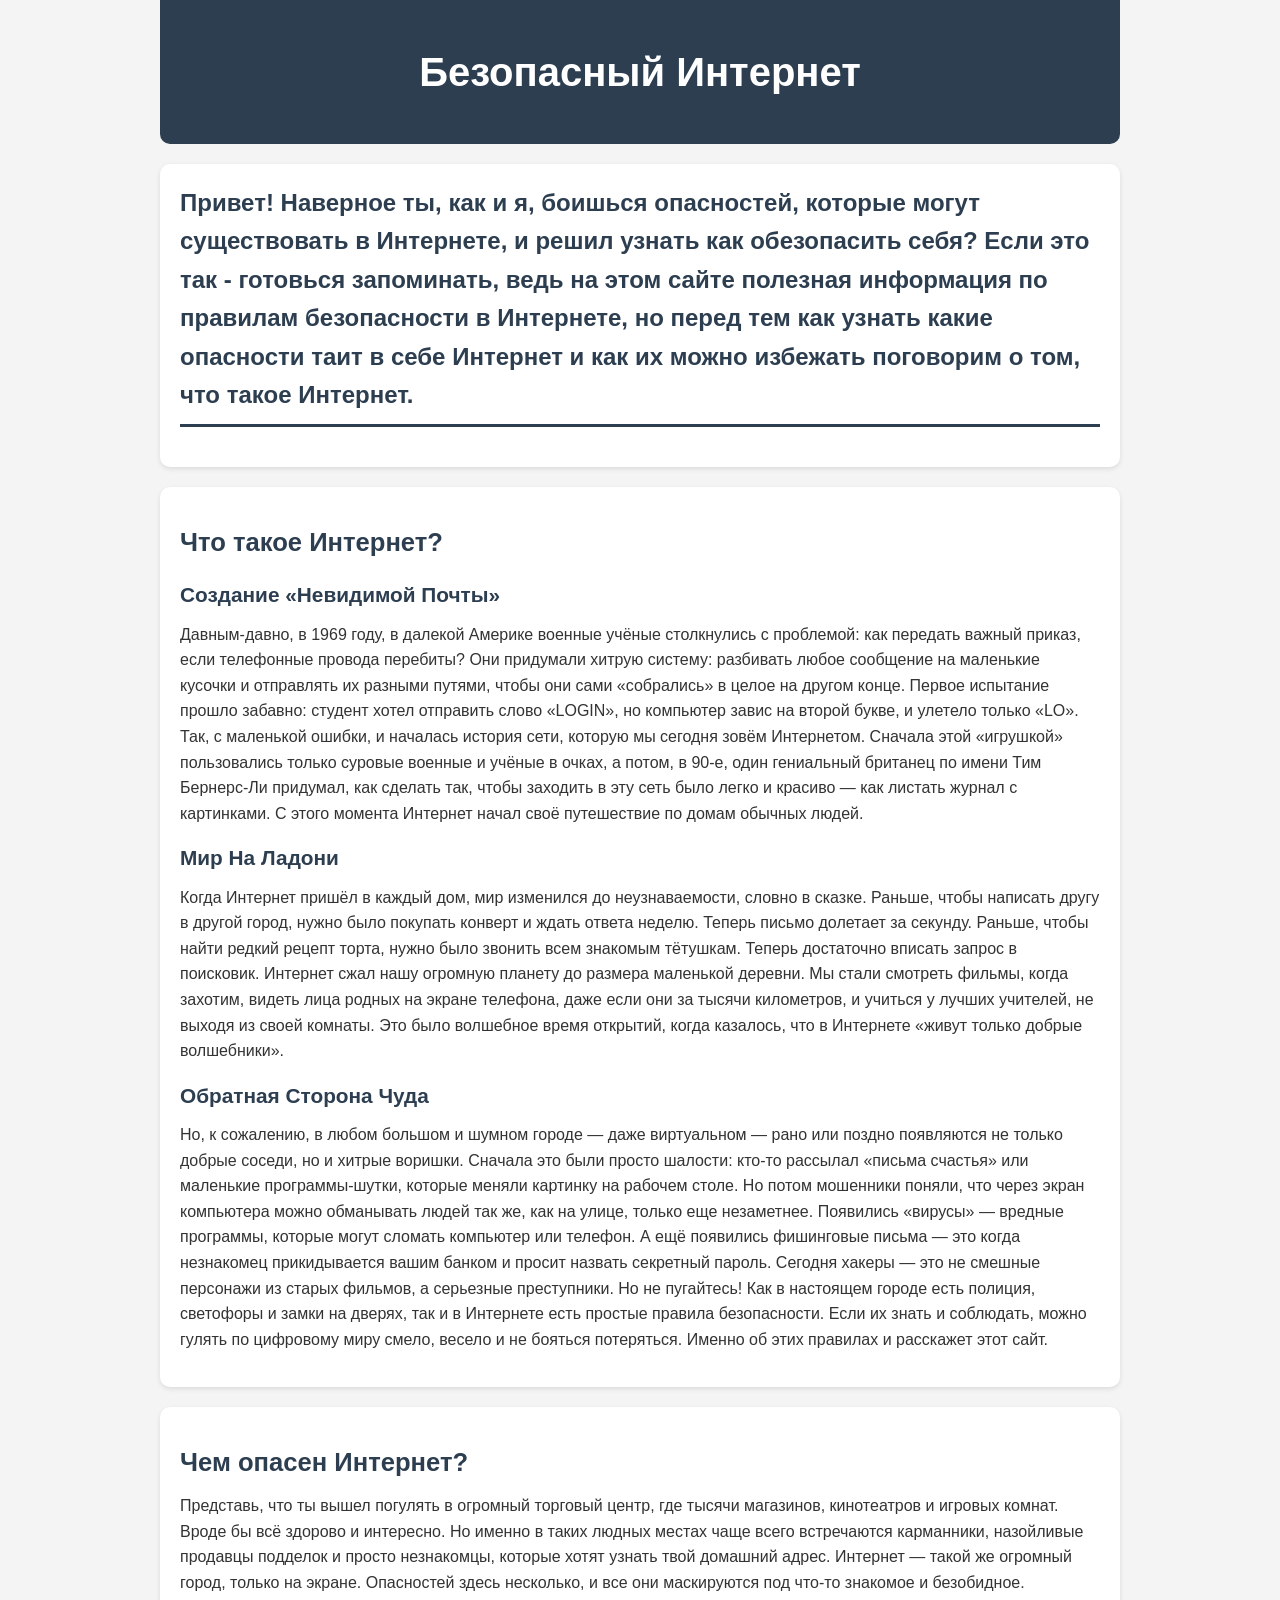
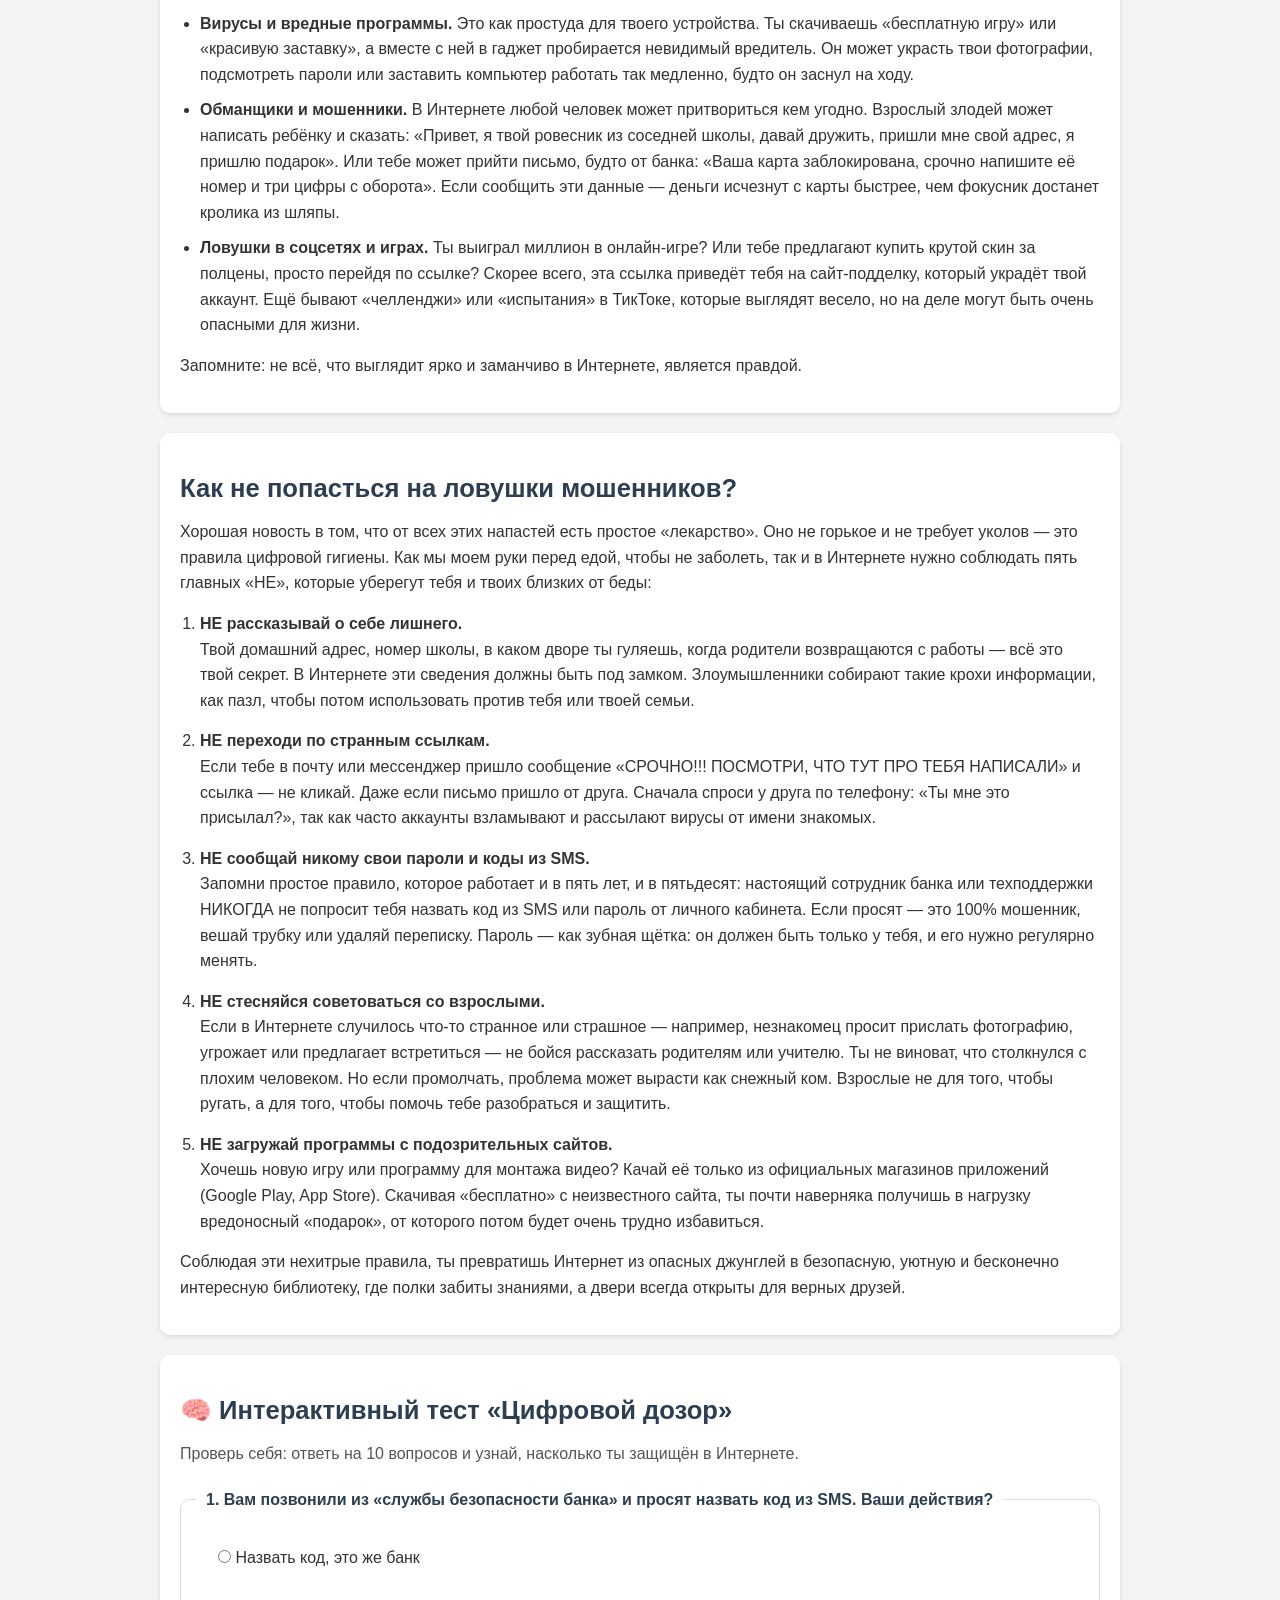
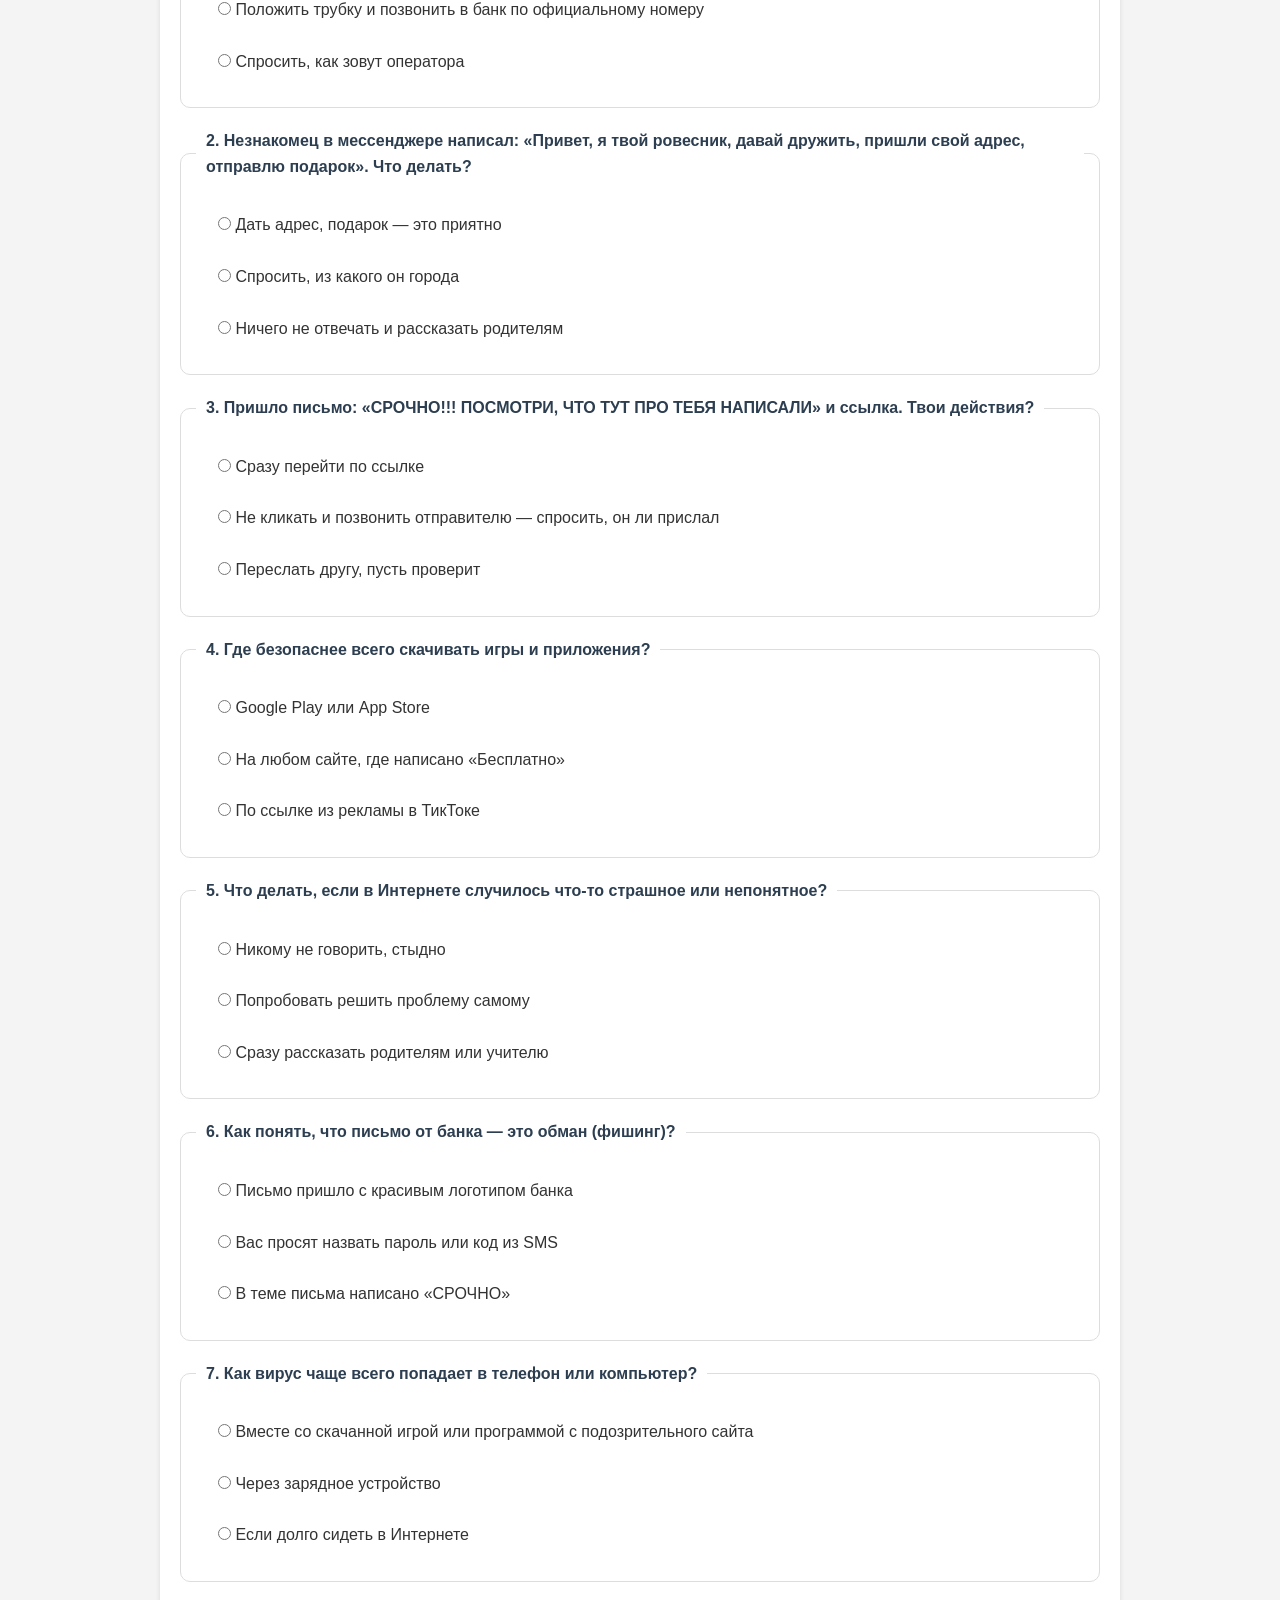
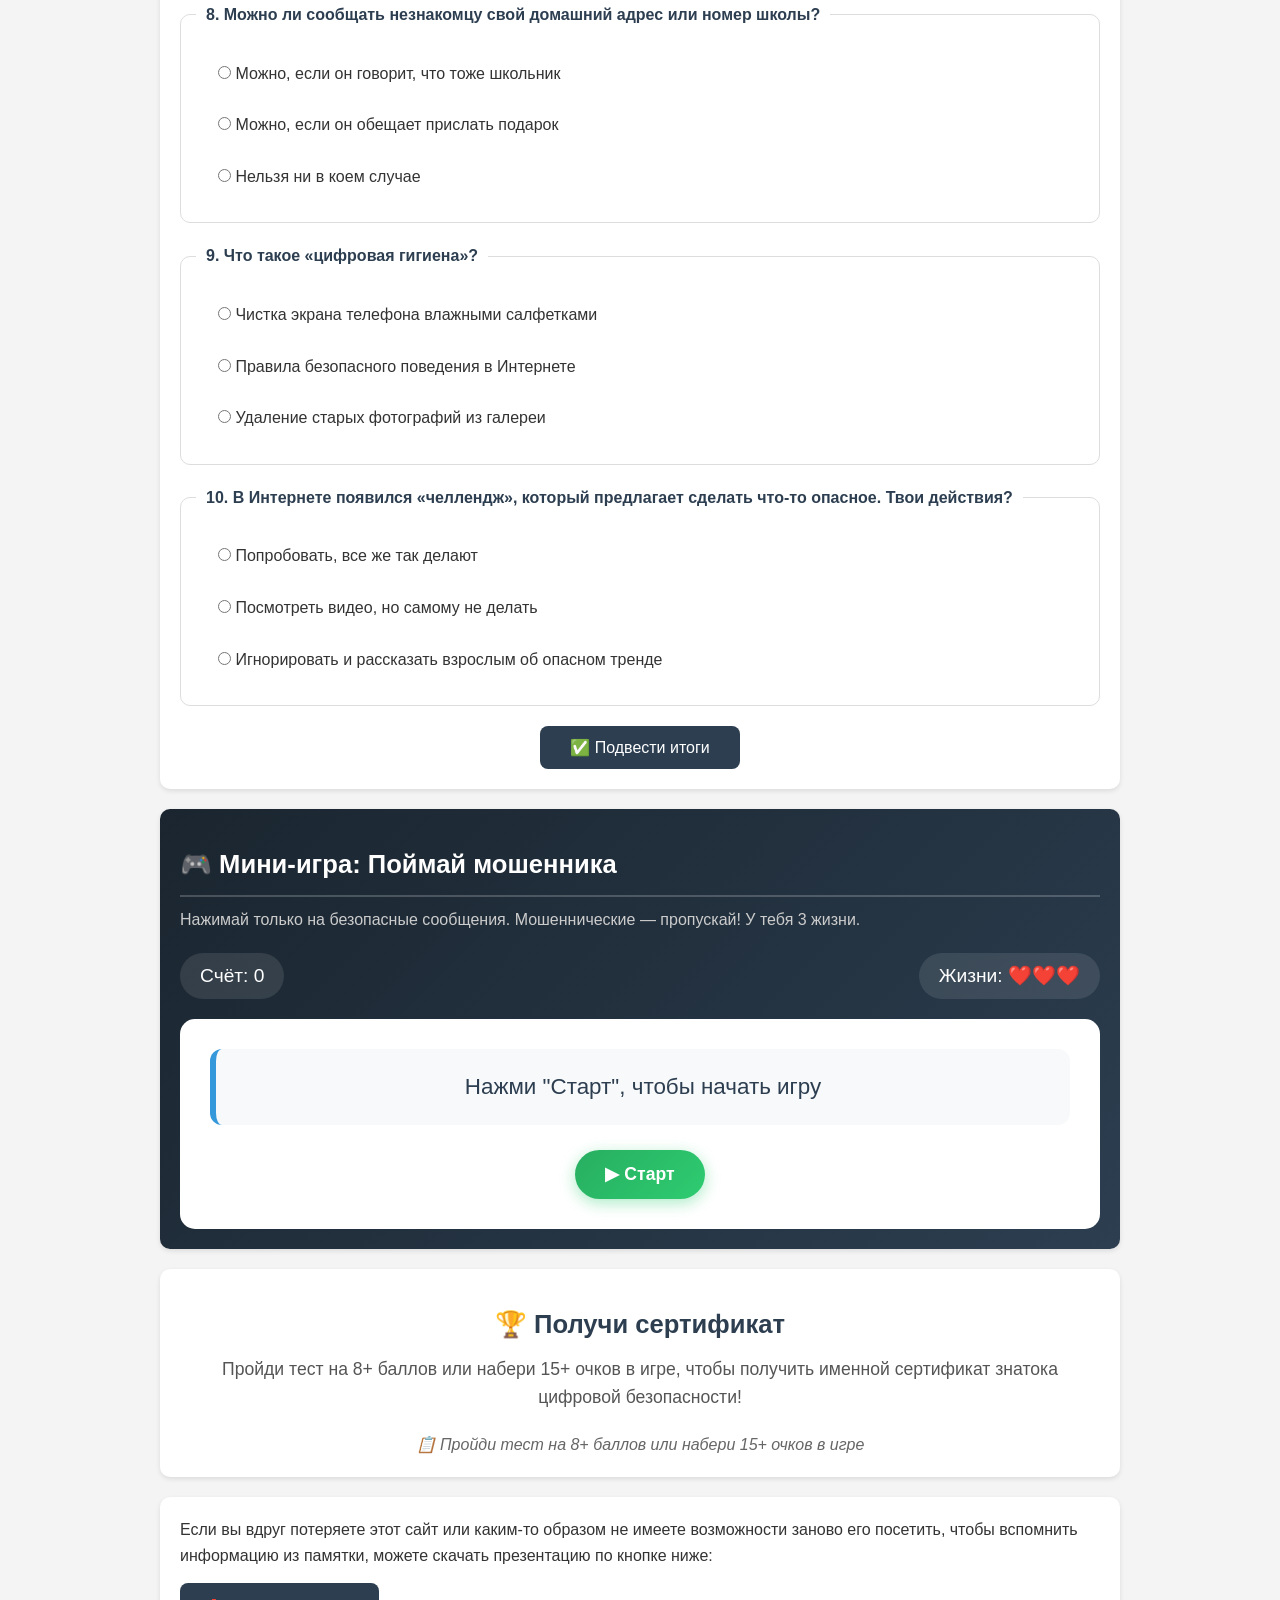
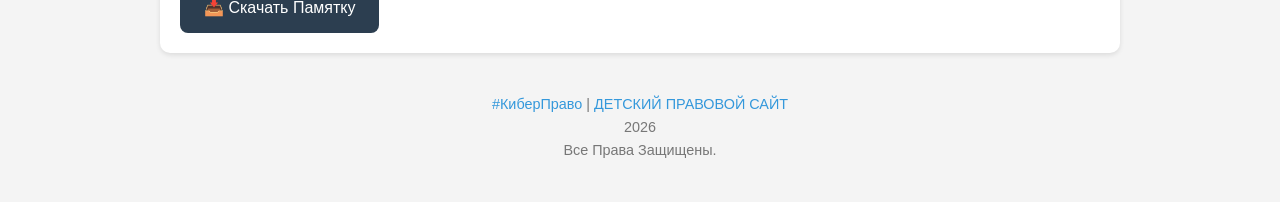
<file: index.html>
<!DOCTYPE html>
<html lang="ru">
<head>
    <meta charset="UTF-8">
    <meta name="viewport" content="width=device-width, initial-scale=1.0">
    <title>Безопасный Интернет | #КиберПраво</title>
    <meta name="description" content="Хотите безопасно найти нужный ресурс или одобрить покупку, но в Интернете много опасностей? Не бойтесь! Здесь найдутся ответы на следующие вопросы: Что такое Интернет; Какие угрозы в Интернете можно встретить; Как не попасться на ловушку мошенников">
    <meta name="keywords" content="Интернет, КиберПраво, #КиберПраво, Безопасность В Интернете, Безопасность, Безопасный Интернет, Кибер Право">
    <link rel="stylesheet" href="style.css">
    <style>
        @media print {
            body * { visibility: hidden; }
            .certificate, .certificate * { visibility: visible; }
            .certificate { position: absolute; left: 0; top: 0; width: 100%; padding: 50px; }
            .certificate-print, .certificate-close { display: none; }
        }
    </style>
</head>
<body>
<main class="main-container">
    <header class="site-header">
        <h1 class="site-title">Безопасный Интернет</h1>
    </header>
    
    <section class="welcome-section">
        <h2 class="welcome-title">Привет! Наверное ты, как и я, боишься опасностей, которые могут существовать в Интернете, и решил узнать как обезопасить себя? Если это так - готовься запоминать, ведь на этом сайте полезная информация по правилам безопасности в Интернете, но перед тем как узнать какие опасности таит в себе Интернет и как их можно избежать поговорим о том, что такое Интернет.</h2>
    </section>
    
    <section class="info-section">
        <h3 class="section-heading">Что такое Интернет?</h3>
        <h4 class="subsection-heading">Создание «Невидимой Почты»</h4>
        <p class="text-content">Давным-давно, в 1969 году, в далекой Америке военные учёные столкнулись с проблемой: как передать важный приказ, если телефонные провода перебиты? Они придумали хитрую систему: разбивать любое сообщение на маленькие кусочки и отправлять их разными путями, чтобы они сами «собрались» в целое на другом конце. Первое испытание прошло забавно: студент хотел отправить слово «LOGIN», но компьютер завис на второй букве, и улетело только «LO». Так, с маленькой ошибки, и началась история сети, которую мы сегодня зовём Интернетом. Сначала этой «игрушкой» пользовались только суровые военные и учёные в очках, а потом, в 90-е, один гениальный британец по имени Тим Бернерс-Ли придумал, как сделать так, чтобы заходить в эту сеть было легко и красиво — как листать журнал с картинками. С этого момента Интернет начал своё путешествие по домам обычных людей.</p>
        <h4 class="subsection-heading">Мир На Ладони</h4>
        <p class="text-content">Когда Интернет пришёл в каждый дом, мир изменился до неузнаваемости, словно в сказке. Раньше, чтобы написать другу в другой город, нужно было покупать конверт и ждать ответа неделю. Теперь письмо долетает за секунду. Раньше, чтобы найти редкий рецепт торта, нужно было звонить всем знакомым тётушкам. Теперь достаточно вписать запрос в поисковик. Интернет сжал нашу огромную планету до размера маленькой деревни. Мы стали смотреть фильмы, когда захотим, видеть лица родных на экране телефона, даже если они за тысячи километров, и учиться у лучших учителей, не выходя из своей комнаты. Это было волшебное время открытий, когда казалось, что в Интернете «живут только добрые волшебники».</p>
        <h4 class="subsection-heading">Обратная Сторона Чуда</h4>
        <p class="text-content">Но, к сожалению, в любом большом и шумном городе — даже виртуальном — рано или поздно появляются не только добрые соседи, но и хитрые воришки. Сначала это были просто шалости: кто-то рассылал «письма счастья» или маленькие программы-шутки, которые меняли картинку на рабочем столе. Но потом мошенники поняли, что через экран компьютера можно обманывать людей так же, как на улице, только еще незаметнее. Появились «вирусы» — вредные программы, которые могут сломать компьютер или телефон. А ещё появились фишинговые письма — это когда незнакомец прикидывается вашим банком и просит назвать секретный пароль. Сегодня хакеры — это не смешные персонажи из старых фильмов, а серьезные преступники. Но не пугайтесь! Как в настоящем городе есть полиция, светофоры и замки на дверях, так и в Интернете есть простые правила безопасности. Если их знать и соблюдать, можно гулять по цифровому миру смело, весело и не бояться потеряться. Именно об этих правилах и расскажет этот сайт.</p>
    </section>
    
    <section class="info-section">
        <h3 class="section-heading">Чем опасен Интернет?</h3>
        <p class="text-content">Представь, что ты вышел погулять в огромный торговый центр, где тысячи магазинов, кинотеатров и игровых комнат. Вроде бы всё здорово и интересно. Но именно в таких людных местах чаще всего встречаются карманники, назойливые продавцы подделок и просто незнакомцы, которые хотят узнать твой домашний адрес. Интернет — такой же огромный город, только на экране. Опасностей здесь несколько, и все они маскируются под что-то знакомое и безобидное.</p>
        <ul class="custom-list">
            <li class="list-item"><strong>Вирусы и вредные программы.</strong> Это как простуда для твоего устройства. Ты скачиваешь «бесплатную игру» или «красивую заставку», а вместе с ней в гаджет пробирается невидимый вредитель. Он может украсть твои фотографии, подсмотреть пароли или заставить компьютер работать так медленно, будто он заснул на ходу.</li>
            <li class="list-item"><strong>Обманщики и мошенники.</strong> В Интернете любой человек может притвориться кем угодно. Взрослый злодей может написать ребёнку и сказать: «Привет, я твой ровесник из соседней школы, давай дружить, пришли мне свой адрес, я пришлю подарок». Или тебе может прийти письмо, будто от банка: «Ваша карта заблокирована, срочно напишите её номер и три цифры с оборота». Если сообщить эти данные — деньги исчезнут с карты быстрее, чем фокусник достанет кролика из шляпы.</li>
            <li class="list-item"><strong>Ловушки в соцсетях и играх.</strong> Ты выиграл миллион в онлайн-игре? Или тебе предлагают купить крутой скин за полцены, просто перейдя по ссылке? Скорее всего, эта ссылка приведёт тебя на сайт-подделку, который украдёт твой аккаунт. Ещё бывают «челленджи» или «испытания» в ТикТоке, которые выглядят весело, но на деле могут быть очень опасными для жизни.</li>
        </ul>
        <p class="text-content">Запомните: не всё, что выглядит ярко и заманчиво в Интернете, является правдой.</p>
    </section>
    
    <section class="info-section">
        <h3 class="section-heading">Как не попасться на ловушки мошенников?</h3>
        <p class="text-content">Хорошая новость в том, что от всех этих напастей есть простое «лекарство». Оно не горькое и не требует уколов — это правила цифровой гигиены. Как мы моем руки перед едой, чтобы не заболеть, так и в Интернете нужно соблюдать пять главных «НЕ», которые уберегут тебя и твоих близких от беды:</p>
        <ol class="custom-list ordered-list">
            <li class="list-item"><strong>НЕ рассказывай о себе лишнего.</strong>
                <p class="text-content">Твой домашний адрес, номер школы, в каком дворе ты гуляешь, когда родители возвращаются с работы — всё это твой секрет. В Интернете эти сведения должны быть под замком. Злоумышленники собирают такие крохи информации, как пазл, чтобы потом использовать против тебя или твоей семьи.</p>
            </li>
            <li class="list-item"><strong>НЕ переходи по странным ссылкам.</strong>
                <p class="text-content">Если тебе в почту или мессенджер пришло сообщение «СРОЧНО!!! ПОСМОТРИ, ЧТО ТУТ ПРО ТЕБЯ НАПИСАЛИ» и ссылка — не кликай. Даже если письмо пришло от друга. Сначала спроси у друга по телефону: «Ты мне это присылал?», так как часто аккаунты взламывают и рассылают вирусы от имени знакомых.</p>
            </li>
            <li class="list-item"><strong>НЕ сообщай никому свои пароли и коды из SMS.</strong>
                <p class="text-content">Запомни простое правило, которое работает и в пять лет, и в пятьдесят: настоящий сотрудник банка или техподдержки НИКОГДА не попросит тебя назвать код из SMS или пароль от личного кабинета. Если просят — это 100% мошенник, вешай трубку или удаляй переписку. Пароль — как зубная щётка: он должен быть только у тебя, и его нужно регулярно менять.</p>
            </li>
            <li class="list-item"><strong>НЕ стесняйся советоваться со взрослыми.</strong>
                <p class="text-content">Если в Интернете случилось что-то странное или страшное — например, незнакомец просит прислать фотографию, угрожает или предлагает встретиться — не бойся рассказать родителям или учителю. Ты не виноват, что столкнулся с плохим человеком. Но если промолчать, проблема может вырасти как снежный ком. Взрослые не для того, чтобы ругать, а для того, чтобы помочь тебе разобраться и защитить.</p>
            </li>
            <li class="list-item"><strong>НЕ загружай программы с подозрительных сайтов.</strong>
                <p class="text-content">Хочешь новую игру или программу для монтажа видео? Качай её только из официальных магазинов приложений (Google Play, App Store). Скачивая «бесплатно» с неизвестного сайта, ты почти наверняка получишь в нагрузку вредоносный «подарок», от которого потом будет очень трудно избавиться.</p>
            </li>
        </ol>
        <p class="text-content">Соблюдая эти нехитрые правила, ты превратишь Интернет из опасных джунглей в безопасную, уютную и бесконечно интересную библиотеку, где полки забиты знаниями, а двери всегда открыты для верных друзей.</p>
    </section>

    <section id="quiz" class="quiz-section">
        <h3 class="section-heading">🧠 Интерактивный тест «Цифровой дозор»</h3>
        <p class="quiz-description">Проверь себя: ответь на 10 вопросов и узнай, насколько ты защищён в Интернете.</p>
    
        <form id="quizForm" class="quiz-form">
            <div class="question-item" id="q1">
                <fieldset>
                    <legend><b>1. Вам позвонили из «службы безопасности банка» и просят назвать код из SMS. Ваши действия?</b></legend>
                    <label><input type="radio" name="q1" value="0"> Назвать код, это же банк</label>
                    <label><input type="radio" name="q1" value="1"> Положить трубку и позвонить в банк по официальному номеру</label>
                    <label><input type="radio" name="q1" value="2"> Спросить, как зовут оператора</label>
                </fieldset>
            </div>
    
            <div class="question-item" id="q2">
                <fieldset>
                    <legend><b>2. Незнакомец в мессенджере написал: «Привет, я твой ровесник, давай дружить, пришли свой адрес, отправлю подарок». Что делать?</b></legend>
                    <label><input type="radio" name="q2" value="0"> Дать адрес, подарок — это приятно</label>
                    <label><input type="radio" name="q2" value="1"> Спросить, из какого он города</label>
                    <label><input type="radio" name="q2" value="2"> Ничего не отвечать и рассказать родителям</label>
                </fieldset>
            </div>
    
            <div class="question-item" id="q3">
                <fieldset>
                    <legend><b>3. Пришло письмо: «СРОЧНО!!! ПОСМОТРИ, ЧТО ТУТ ПРО ТЕБЯ НАПИСАЛИ» и ссылка. Твои действия?</b></legend>
                    <label><input type="radio" name="q3" value="0"> Сразу перейти по ссылке</label>
                    <label><input type="radio" name="q3" value="1"> Не кликать и позвонить отправителю — спросить, он ли прислал</label>
                    <label><input type="radio" name="q3" value="2"> Переслать другу, пусть проверит</label>
                </fieldset>
            </div>
    
            <div class="question-item" id="q4">
                <fieldset>
                    <legend><b>4. Где безопаснее всего скачивать игры и приложения?</b></legend>
                    <label><input type="radio" name="q4" value="0"> Google Play или App Store</label>
                    <label><input type="radio" name="q4" value="1"> На любом сайте, где написано «Бесплатно»</label>
                    <label><input type="radio" name="q4" value="2"> По ссылке из рекламы в ТикТоке</label>
                </fieldset>
            </div>
    
            <div class="question-item" id="q5">
                <fieldset>
                    <legend><b>5. Что делать, если в Интернете случилось что-то страшное или непонятное?</b></legend>
                    <label><input type="radio" name="q5" value="0"> Никому не говорить, стыдно</label>
                    <label><input type="radio" name="q5" value="1"> Попробовать решить проблему самому</label>
                    <label><input type="radio" name="q5" value="2"> Сразу рассказать родителям или учителю</label>
                </fieldset>
            </div>
    
            <div class="question-item" id="q6">
                <fieldset>
                    <legend><b>6. Как понять, что письмо от банка — это обман (фишинг)?</b></legend>
                    <label><input type="radio" name="q6" value="0"> Письмо пришло с красивым логотипом банка</label>
                    <label><input type="radio" name="q6" value="1"> Вас просят назвать пароль или код из SMS</label>
                    <label><input type="radio" name="q6" value="2"> В теме письма написано «СРОЧНО»</label>
                </fieldset>
            </div>
    
            <div class="question-item" id="q7">
                <fieldset>
                    <legend><b>7. Как вирус чаще всего попадает в телефон или компьютер?</b></legend>
                    <label><input type="radio" name="q7" value="0"> Вместе со скачанной игрой или программой с подозрительного сайта</label>
                    <label><input type="radio" name="q7" value="1"> Через зарядное устройство</label>
                    <label><input type="radio" name="q7" value="2"> Если долго сидеть в Интернете</label>
                </fieldset>
            </div>
    
            <div class="question-item" id="q8">
                <fieldset>
                    <legend><b>8. Можно ли сообщать незнакомцу свой домашний адрес или номер школы?</b></legend>
                    <label><input type="radio" name="q8" value="0"> Можно, если он говорит, что тоже школьник</label>
                    <label><input type="radio" name="q8" value="1"> Можно, если он обещает прислать подарок</label>
                    <label><input type="radio" name="q8" value="2"> Нельзя ни в коем случае</label>
                </fieldset>
            </div>
    
            <div class="question-item" id="q9">
                <fieldset>
                    <legend><b>9. Что такое «цифровая гигиена»?</b></legend>
                    <label><input type="radio" name="q9" value="0"> Чистка экрана телефона влажными салфетками</label>
                    <label><input type="radio" name="q9" value="1"> Правила безопасного поведения в Интернете</label>
                    <label><input type="radio" name="q9" value="2"> Удаление старых фотографий из галереи</label>
                </fieldset>
            </div>
    
            <div class="question-item" id="q10">
                <fieldset>
                    <legend><b>10. В Интернете появился «челлендж», который предлагает сделать что-то опасное. Твои действия?</b></legend>
                    <label><input type="radio" name="q10" value="0"> Попробовать, все же так делают</label>
                    <label><input type="radio" name="q10" value="1"> Посмотреть видео, но самому не делать</label>
                    <label><input type="radio" name="q10" value="2"> Игнорировать и рассказать взрослым об опасном тренде</label>
                </fieldset>
            </div>
    
            <button type="button" id="submitQuiz" class="quiz-button">✅ Подвести итоги</button>
        </form>
    
        <div id="quizResult" class="quiz-result" style="display: none;">
            <h4 class="result-heading">📊 Твой результат:</h4>
            <p id="resultText" class="result-text"></p>
            <p id="resultPercent" class="result-percent"></p>
        </div>
    </section>

    <!-- МИНИ-ИГРА -->
    <section class="game-section">
        <h3 class="section-heading">🎮 Мини-игра: Поймай мошенника</h3>
        <p class="game-description">Нажимай только на безопасные сообщения. Мошеннические — пропускай! У тебя 3 жизни.</p>
        
        <div class="game-stats">
            <span class="game-score">Счёт: <span id="gameScore">0</span></span>
            <span class="game-lives">Жизни: <span id="gameLives">❤️❤️❤️</span></span>
        </div>
        
        <div id="gameArea" class="game-area">
            <div id="gameMessage" class="game-message">Нажми "Старт", чтобы начать игру</div>
            <div id="gameButtons" class="game-buttons">
                <button id="gameStart" class="game-btn game-btn--start">▶ Старт</button>
            </div>
        </div>
        
        <div id="gameOverBlock" class="game-over" style="display:none;">
            <h4>🎯 Игра окончена!</h4>
            <p>Твой счёт: <span id="finalScore">0</span></p>
            <button id="gameRestart" class="game-btn game-btn--restart">🔄 Играть снова</button>
        </div>
    </section>

    <!-- СЕРТИФИКАТ -->
    <section class="certificate-section">
        <h3 class="section-heading">🏆 Получи сертификат</h3>
        <p class="certificate-description">Пройди тест на 8+ баллов или набери 15+ очков в игре, чтобы получить именной сертификат знатока цифровой безопасности!</p>
        
        <div id="certificateBlock" class="certificate-wrapper" style="display:none;">
            <div class="certificate">
                <div class="certificate-inner">
                    <div class="certificate-border">
                        <h3 class="certificate-title">🏆 СЕРТИФИКАТ</h3>
                        <p class="certificate-subtitle">Настоящим подтверждается, что</p>
                        <p class="certificate-name">ЗНАТОК ЦИФРОВОЙ БЕЗОПАСНОСТИ</p>
                        <p class="certificate-text">успешно прошёл испытания на сайте «Безопасный Интернет»</p>
                        <div class="certificate-details">
                            <p class="certificate-achievement">🥇 <span id="certAchievement">Тест: 0/10</span></p>
                            <p class="certificate-achievement">🎮 <span id="certGameAchievement">Игра: 0 очков</span></p>
                        </div>
                        <p class="certificate-date">Дата получения: <span id="certDate"></span></p>
                        <div class="certificate-seal">#КиберПраво</div>
                    </div>
                    <button class="certificate-print" onclick="window.print()">🖨️ Распечатать сертификат</button>
                    <button class="certificate-close" onclick="hideCertificate()">✕ Закрыть</button>
                </div>
            </div>
        </div>
        
        <button id="showCertificateBtn" class="certificate-btn" style="display:none;" onclick="showCertificate()">🎓 Показать мой сертификат</button>
        <p id="certificateHint" class="certificate-hint"></p>
    </section>
    
    <section class="download-section">
        <p class="text-content">Если вы вдруг потеряете этот сайт или каким-то образом не имеете возможности заново его посетить, чтобы вспомнить информацию из памятки, можете скачать презентацию по кнопке ниже:</p>
        <a href="Пять главных «НЕ», которые уберегут вас и ваших близких от беды.pdf" download class="download-button">📥 Скачать Памятку</a>
    </section>

    <footer class="site-footer">
        <p><a href="https://mir.pravo.by/news/essential/khochesh-novyy-smartfon-i-stat-geroem-interneta/" target="_blank" class="footer-link">#КиберПраво</a> | <a href="https://mir.pravo.by" target="_blank" class="footer-link">ДЕТСКИЙ ПРАВОВОЙ САЙТ</a></p>
        <p>2026</p>
        <p>Все Права Защищены.</p>
    </footer>
</main>

<script>
// ========== ТЕСТ ==========
const submitBtn = document.getElementById('submitQuiz');
const resultBlock = document.getElementById('quizResult');
let isQuizChecked = false;
let quizCorrectCount = 0;

const correctAnswers = {
    q1: 1,
    q2: 2,
    q3: 1,
    q4: 0,
    q5: 2,
    q6: 1,
    q7: 0,
    q8: 2,
    q9: 1,
    q10: 2
};

function clearHighlights() {
    document.querySelectorAll('#quizForm label').forEach(label => {
        label.classList.remove('correct-answer-highlight', 'user-correct-highlight', 'user-wrong-highlight');
    });
}

function highlightCorrectAnswers() {
    for (let i = 1; i <= 10; i++) {
        const questionId = `q${i}`;
        const correctValue = correctAnswers[questionId];
        const labels = document.querySelectorAll(`#${questionId} label`);
        if (labels[correctValue]) {
            labels[correctValue].classList.add('correct-answer-highlight');
        }
    }
}

function highlightUserAnswers() {
    for (let i = 1; i <= 10; i++) {
        const questionId = `q${i}`;
        const selectedRadio = document.querySelector(`input[name="${questionId}"]:checked`);
        if (selectedRadio) {
            const userValue = parseInt(selectedRadio.value);
            const correctValue = correctAnswers[questionId];
            const selectedLabel = selectedRadio.closest('label');
            if (selectedLabel) {
                if (userValue === correctValue) {
                    selectedLabel.classList.add('user-correct-highlight');
                } else {
                    selectedLabel.classList.add('user-wrong-highlight');
                }
            }
        }
    }
}

function lockAllRadios() {
    document.querySelectorAll('#quizForm input[type="radio"]').forEach(radio => radio.disabled = true);
}

submitBtn.addEventListener('click', () => {
    if (isQuizChecked) return;

    let allAnswered = true;
    for (let i = 1; i <= 10; i++) {
        if (!document.querySelector(`input[name="q${i}"]:checked`)) {
            allAnswered = false;
            break;
        }
    }

    if (!allAnswered) {
        alert('Пожалуйста, ответьте на все вопросы!');
        return;
    }

    clearHighlights();

    let correctCount = 0;
    for (let i = 1; i <= 10; i++) {
        const questionId = `q${i}`;
        const selectedRadio = document.querySelector(`input[name="${questionId}"]:checked`);
        if (selectedRadio && parseInt(selectedRadio.value) === correctAnswers[questionId]) {
            correctCount++;
        }
    }

    quizCorrectCount = correctCount;
    highlightCorrectAnswers();
    highlightUserAnswers();

    const total = 10;
    const percent = Math.round((correctCount / total) * 100);
    let message = '';

    if (correctCount === 10) message = 'Отличный результат! Ты настоящий эксперт по кибербезопасности!';
    else if (correctCount >= 8) message = 'Хороший результат! Ты хорошо знаешь правила безопасности.';
    else if (correctCount >= 6) message = 'Неплохо, но есть что подтянуть — прочитай правила ещё раз.';
    else if (correctCount >= 4) message = 'Стоит повторить основные правила безопасности.';
    else message = 'Рекомендуем начать с самого начала и внимательно прочитать все советы. Безопасность — это важно!';

    resultBlock.style.display = 'block';
    document.getElementById('resultText').innerHTML = `Правильных ответов: ${correctCount} из ${total} (${percent}%). ${message}`;
    document.getElementById('resultPercent').innerHTML = `Результат: ${percent}%`;

    lockAllRadios();
    submitBtn.disabled = true;
    submitBtn.style.opacity = '0.6';
    submitBtn.style.cursor = 'not-allowed';
    isQuizChecked = true;
    
    checkCertificateEligibility();
    resultBlock.scrollIntoView({ behavior: 'smooth', block: 'nearest' });
});

// ========== МИНИ-ИГРА ==========
const messages = [
    { text: '🔔 Вам звонит мама', isSafe: true },
    { text: '🏦 "Банк" просит код из SMS', isSafe: false },
    { text: '📧 Письмо от учителя с домашним заданием', isSafe: true },
    { text: '🎁 "Вы выиграли iPhone! Перейдите по ссылке"', isSafe: false },
    { text: '👋 Друг приглашает в игру', isSafe: true },
    { text: '⚠️ "Ваша карта заблокирована, срочно назовите данные"', isSafe: false },
    { text: '📱 Уведомление о скидке в любимом магазине', isSafe: true },
    { text: '💬 "Привет, я твой ровесник, пришли фото" от незнакомца', isSafe: false },
    { text: '📚 Напоминание о домашнем задании', isSafe: true },
    { text: '💰 "Заработай миллион за час! Просто введи данные карты"', isSafe: false },
    { text: '🎮 Друг зовёт поиграть в проверенную игру', isSafe: true },
    { text: '🚫 "СРОЧНО! Ваш аккаунт взломан, перейдите по ссылке"', isSafe: false }
];

let gameActive = false;
let score = 0;
let lives = 3;
let currentMessage = null;

const gameStart = document.getElementById('gameStart');
const gameMessage = document.getElementById('gameMessage');
const gameButtons = document.getElementById('gameButtons');
const gameScoreSpan = document.getElementById('gameScore');
const gameLivesSpan = document.getElementById('gameLives');
const gameOverBlock = document.getElementById('gameOverBlock');
const finalScoreSpan = document.getElementById('finalScore');
const gameRestart = document.getElementById('gameRestart');

function updateLivesDisplay() {
    let hearts = '';
    for (let i = 0; i < 3; i++) {
        hearts += i < lives ? '❤️' : '🖤';
    }
    gameLivesSpan.textContent = hearts;
}

function showNewMessage() {
    if (!gameActive) return;
    
    const randomMessage = messages[Math.floor(Math.random() * messages.length)];
    currentMessage = randomMessage;
    gameMessage.textContent = randomMessage.text;
    gameMessage.style.backgroundColor = '#f8f9fa';
    gameMessage.style.borderLeftColor = '#3498db';
    
    gameButtons.innerHTML = `
        <button class="game-btn game-btn--safe" onclick="handleAnswer(true)">✅ Безопасно</button>
        <button class="game-btn game-btn--danger" onclick="handleAnswer(false)">⚠️ Мошенник</button>
    `;
}

function handleAnswer(userAnswer) {
    if (!gameActive) return;
    
    const isCorrect = (userAnswer === currentMessage.isSafe);
    
    if (isCorrect) {
        score++;
        gameScoreSpan.textContent = score;
        gameMessage.style.backgroundColor = '#d4edda';
        gameMessage.style.borderLeftColor = '#28a745';
    } else {
        lives--;
        updateLivesDisplay();
        gameMessage.style.backgroundColor = '#f8d7da';
        gameMessage.style.borderLeftColor = '#dc3545';
    }
    
    if (lives <= 0) {
        endGame();
        return;
    }
    
    setTimeout(() => {
        gameMessage.style.backgroundColor = '#f8f9fa';
        gameMessage.style.borderLeftColor = '#3498db';
        showNewMessage();
    }, 300);
}

function endGame() {
    gameActive = false;
    
    finalScoreSpan.textContent = score;
    gameOverBlock.style.display = 'block';
    gameMessage.textContent = 'Игра окончена!';
    gameButtons.innerHTML = '';
    
    // Прячем кнопку Старт
    gameStart.style.display = 'none';
    
    checkCertificateEligibility();
}

function startGame() {
    gameActive = true;
    score = 0;
    lives = 3;
    gameScoreSpan.textContent = '0';
    updateLivesDisplay();
    gameOverBlock.style.display = 'none';
    gameMessage.style.backgroundColor = '#f8f9fa';
    gameMessage.style.borderLeftColor = '#3498db';
    gameMessage.textContent = '';
    
    // Прячем кнопку Старт во время игры
    gameStart.style.display = 'none';
    showNewMessage();
}

// Запуск игры
gameStart.addEventListener('click', startGame);

// Рестарт игры
gameRestart.addEventListener('click', function() {
    // Сбрасываем всё
    gameActive = false;
    gameOverBlock.style.display = 'none';
    
    // Показываем кнопку Старт
    gameStart.style.display = 'block';
    
    // Сбрасываем сообщение
    gameMessage.textContent = 'Нажми "Старт", чтобы начать игру';
    gameMessage.style.backgroundColor = '#f8f9fa';
    gameMessage.style.borderLeftColor = '#3498db';
    
    // Очищаем кнопки
    gameButtons.innerHTML = '<button id="gameStart" class="game-btn game-btn--start">▶ Старт</button>';
    
    // Обновляем ссылку на кнопку Старт (потому что мы пересоздали её через innerHTML)
    const newGameStart = document.getElementById('gameStart');
    if (newGameStart) {
        newGameStart.addEventListener('click', startGame);
    }
});

window.handleAnswer = handleAnswer;

// ========== СЕРТИФИКАТ ==========
function checkCertificateEligibility() {
    const testCorrect = quizCorrectCount;
    const gamePoints = score;
    
    let achievementText = `Тест: ${testCorrect}/10`;
    let gameAchievementText = `Игра: ${gamePoints} очков`;
    
    if (testCorrect >= 8 || gamePoints >= 15) {
        document.getElementById('showCertificateBtn').style.display = 'inline-block';
        document.getElementById('certificateHint').textContent = '🎉 Поздравляем! Вы можете получить сертификат!';
    } else {
        document.getElementById('certificateHint').textContent = `📋 Пройди тест на 8+ баллов или набери 15+ очков в игре (сейчас: тест ${testCorrect}/10, игра ${gamePoints} очков)`;
    }
    
    document.getElementById('certAchievement').textContent = achievementText;
    document.getElementById('certGameAchievement').textContent = gameAchievementText;
    
    const today = new Date();
    document.getElementById('certDate').textContent = today.toLocaleDateString('ru-RU');
}

function showCertificate() {
    document.getElementById('certificateBlock').style.display = 'block';
    document.getElementById('showCertificateBtn').style.display = 'none';
}

function hideCertificate() {
    document.getElementById('certificateBlock').style.display = 'none';
    document.getElementById('showCertificateBtn').style.display = 'inline-block';
}

window.showCertificate = showCertificate;
window.hideCertificate = hideCertificate;

document.addEventListener('DOMContentLoaded', function() {
    const hint = document.getElementById('certificateHint');
    if (hint) {
        hint.textContent = '📋 Пройди тест на 8+ баллов или набери 15+ очков в игре';
    }
});
</script>
</body>
</html>
</file>
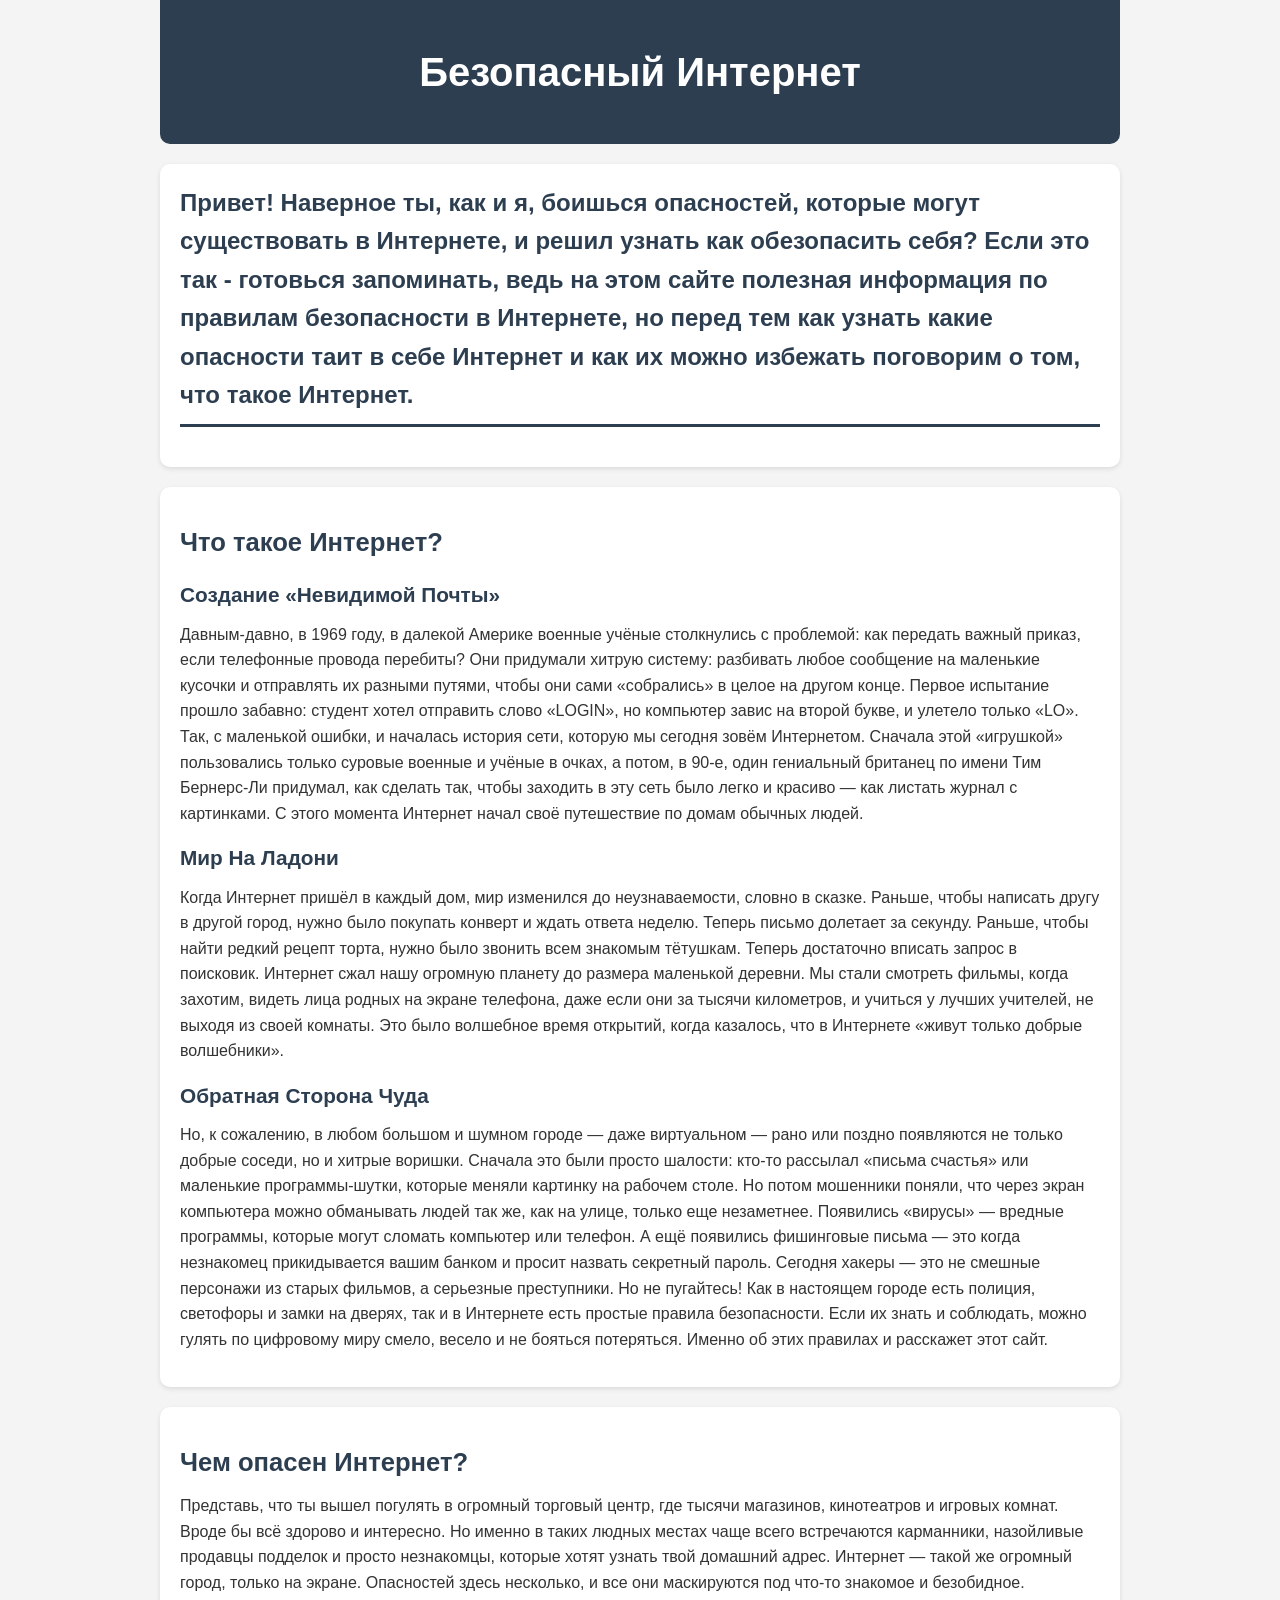
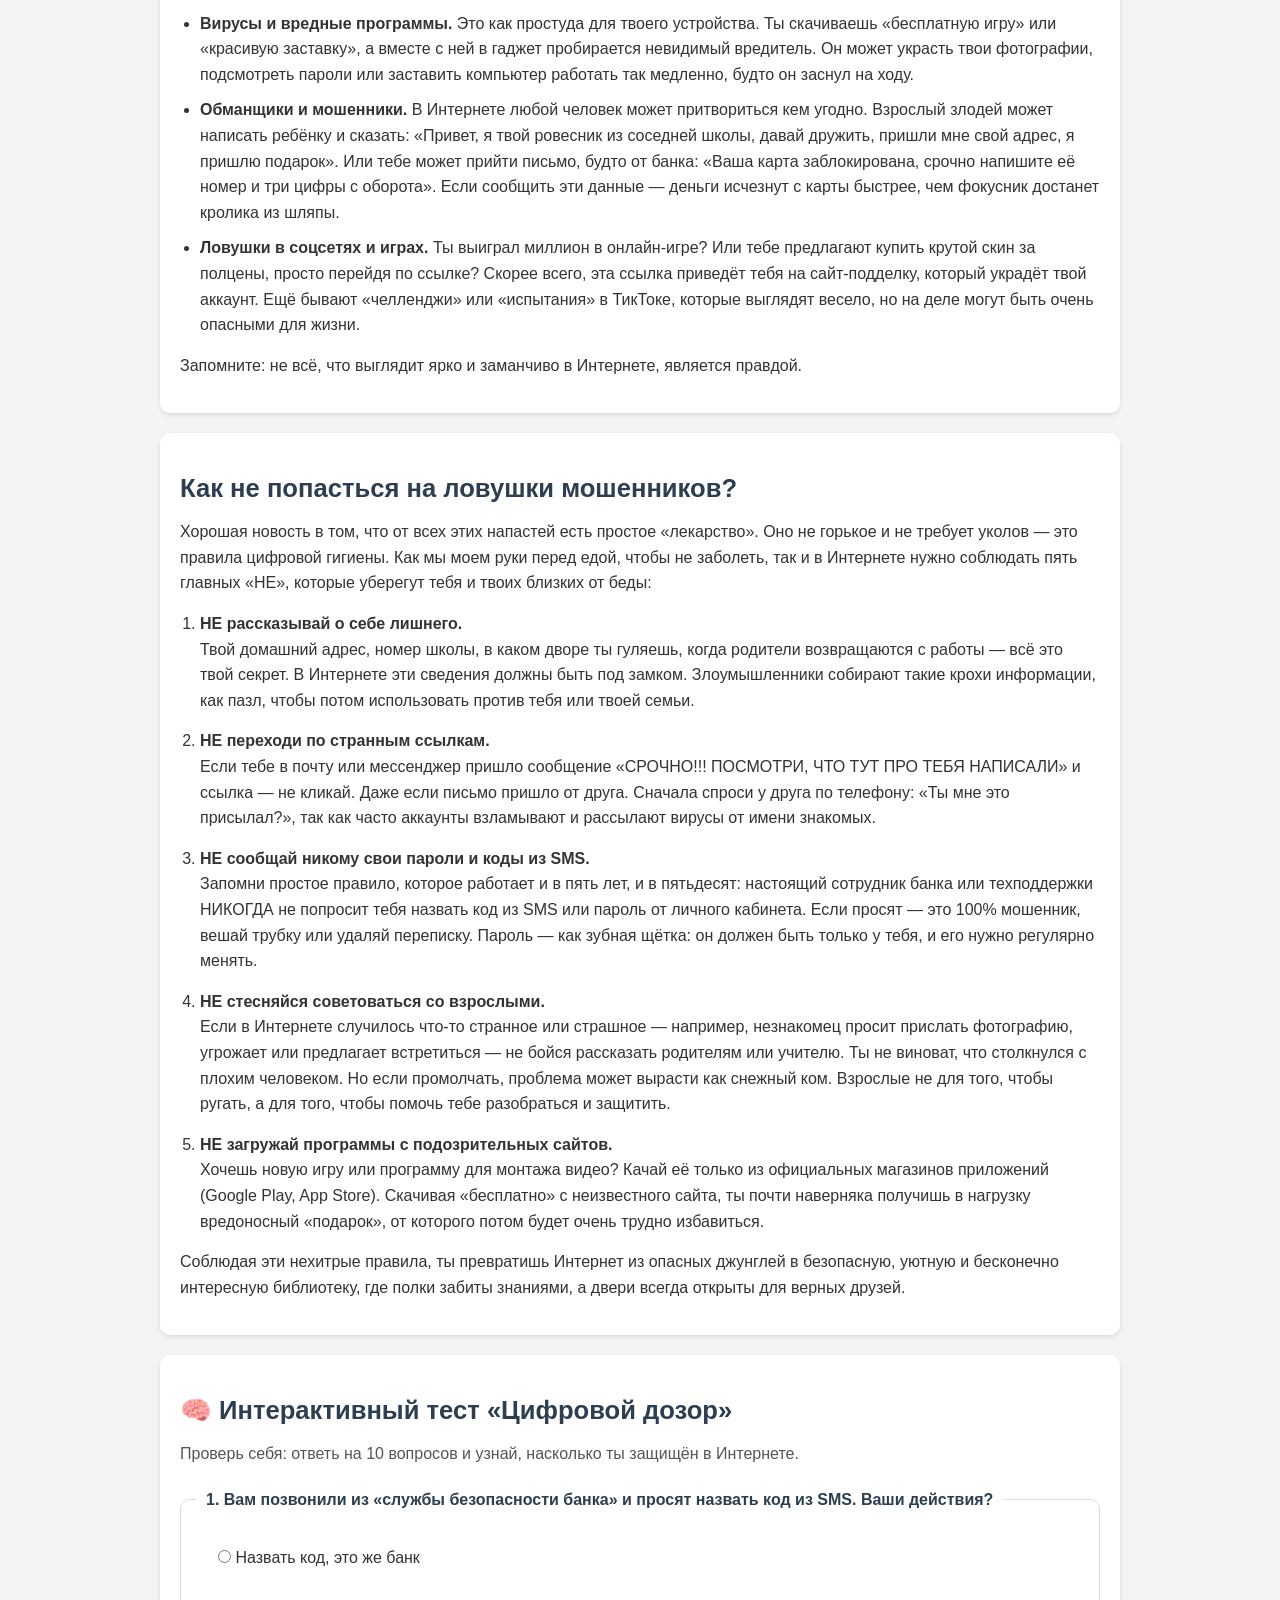
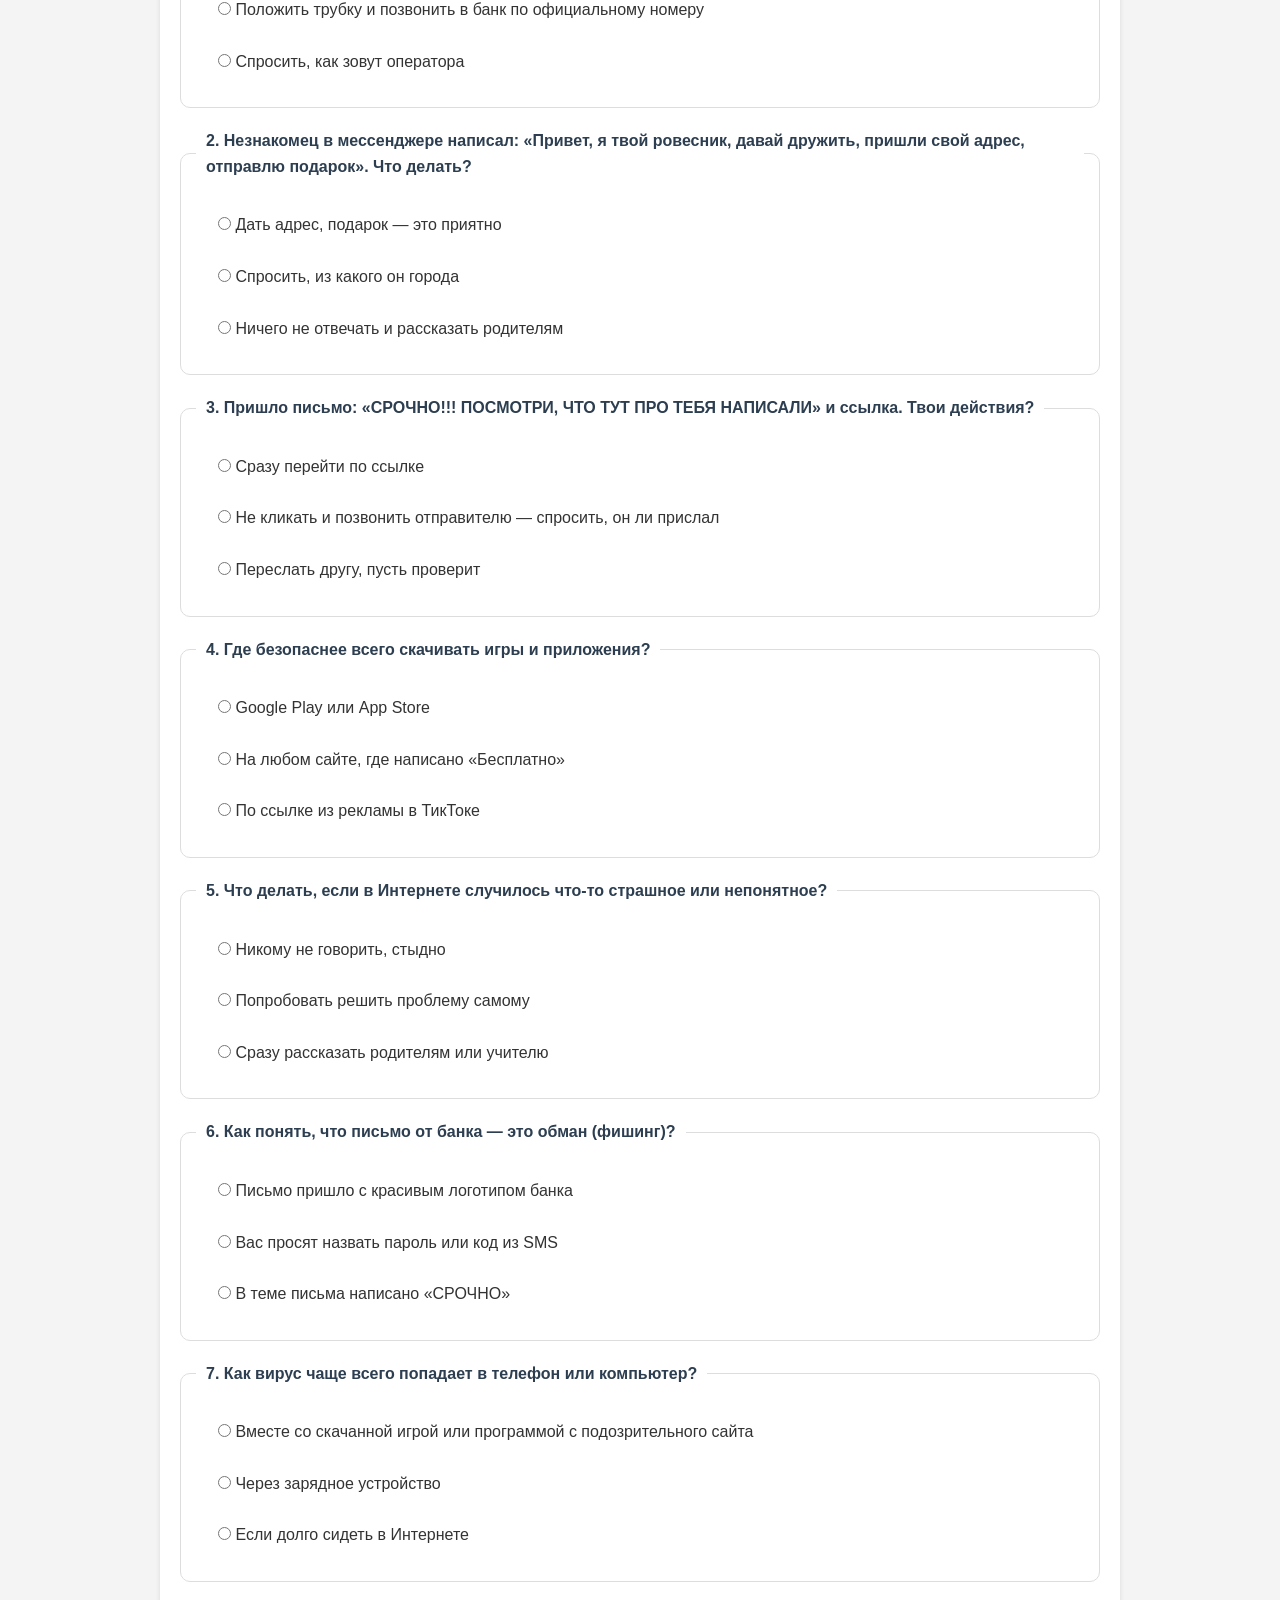
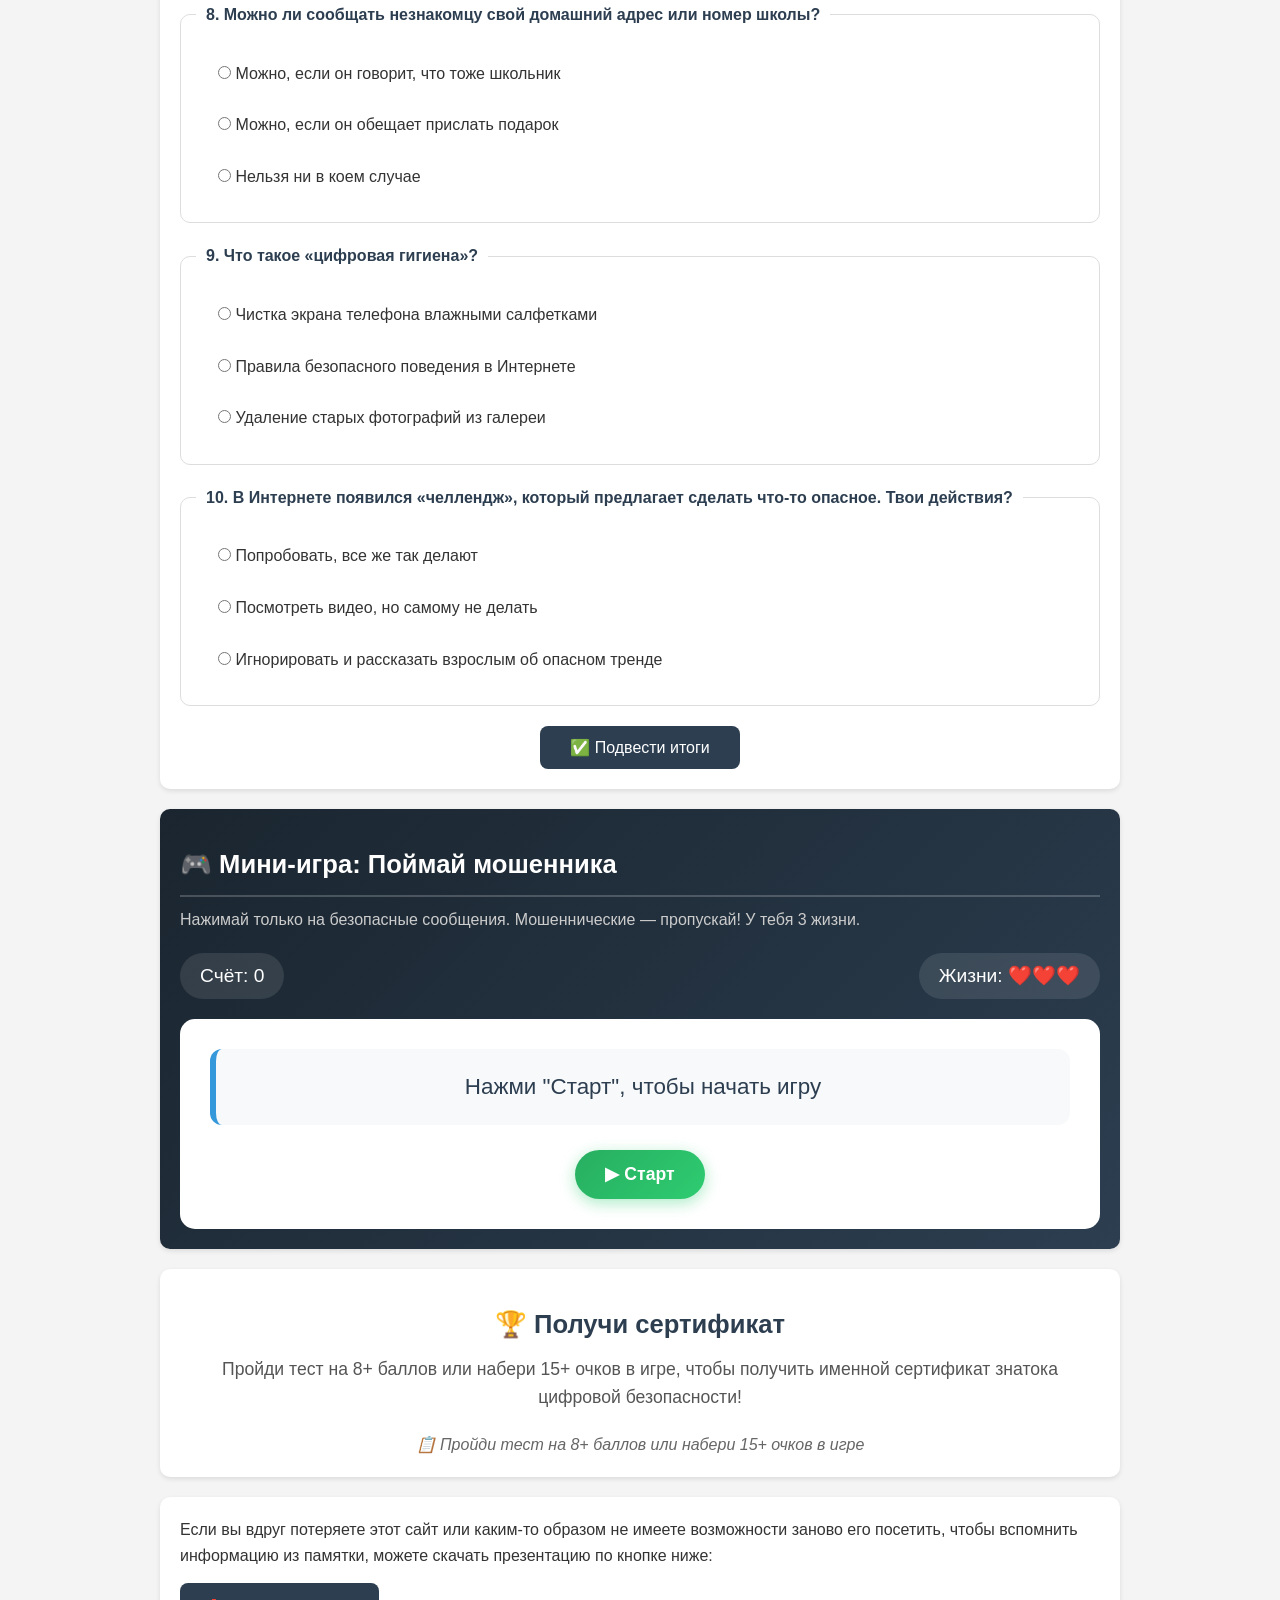
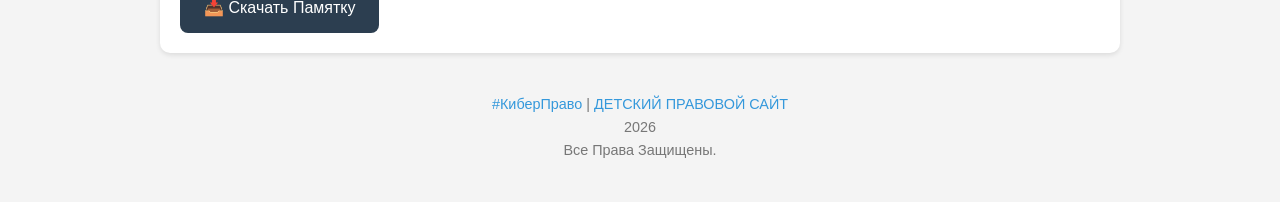
<file: index2.html>
<!DOCTYPE html>
<html lang="ru">
<head>
    <meta charset="UTF-8">
    <meta name="viewport" content="width=device-width, initial-scale=1.0">
    <title>Безопасный Интернет | #КиберПраво</title>
    <meta name="description" content="Хотите безопасно найти нужный ресурс или одобрить покупку, но в Интернете много опасностей? Не бойтесь! Здесь найдутся ответы на следующие вопросы: Что такое Интернет; Какие угрозы в Интернете можно встретить; Как не попасться на ловушку мошенников">
    <meta name="keywords" content="Интернет, КиберПраво, #КиберПраво, Безопасность В Интернете, Безопасность, Безопасный Интернет, Кибер Право">
    <link rel="stylesheet" href="style.css">
    <style>
        @media print {
            body * { visibility: hidden; }
            .certificate, .certificate * { visibility: visible; }
            .certificate { position: absolute; left: 0; top: 0; width: 100%; padding: 50px; }
            .certificate-print, .certificate-close { display: none; }
        }
    </style>
</head>
<body>
<main class="main-container">
    <header class="site-header">
        <h1 class="site-title">Безопасный Интернет</h1>
    </header>
    
    <section class="welcome-section">
        <h2 class="welcome-title">Привет! Наверное ты, как и я, боишься опасностей, которые могут существовать в Интернете, и решил узнать как обезопасить себя? Если это так - готовься запоминать, ведь на этом сайте полезная информация по правилам безопасности в Интернете, но перед тем как узнать какие опасности таит в себе Интернет и как их можно избежать поговорим о том, что такое Интернет.</h2>
    </section>
    
    <section class="info-section">
        <h3 class="section-heading">Что такое Интернет?</h3>
        <h4 class="subsection-heading">Создание «Невидимой Почты»</h4>
        <p class="text-content">Давным-давно, в 1969 году, в далекой Америке военные учёные столкнулись с проблемой: как передать важный приказ, если телефонные провода перебиты? Они придумали хитрую систему: разбивать любое сообщение на маленькие кусочки и отправлять их разными путями, чтобы они сами «собрались» в целое на другом конце. Первое испытание прошло забавно: студент хотел отправить слово «LOGIN», но компьютер завис на второй букве, и улетело только «LO». Так, с маленькой ошибки, и началась история сети, которую мы сегодня зовём Интернетом. Сначала этой «игрушкой» пользовались только суровые военные и учёные в очках, а потом, в 90-е, один гениальный британец по имени Тим Бернерс-Ли придумал, как сделать так, чтобы заходить в эту сеть было легко и красиво — как листать журнал с картинками. С этого момента Интернет начал своё путешествие по домам обычных людей.</p>
        <h4 class="subsection-heading">Мир На Ладони</h4>
        <p class="text-content">Когда Интернет пришёл в каждый дом, мир изменился до неузнаваемости, словно в сказке. Раньше, чтобы написать другу в другой город, нужно было покупать конверт и ждать ответа неделю. Теперь письмо долетает за секунду. Раньше, чтобы найти редкий рецепт торта, нужно было звонить всем знакомым тётушкам. Теперь достаточно вписать запрос в поисковик. Интернет сжал нашу огромную планету до размера маленькой деревни. Мы стали смотреть фильмы, когда захотим, видеть лица родных на экране телефона, даже если они за тысячи километров, и учиться у лучших учителей, не выходя из своей комнаты. Это было волшебное время открытий, когда казалось, что в Интернете «живут только добрые волшебники».</p>
        <h4 class="subsection-heading">Обратная Сторона Чуда</h4>
        <p class="text-content">Но, к сожалению, в любом большом и шумном городе — даже виртуальном — рано или поздно появляются не только добрые соседи, но и хитрые воришки. Сначала это были просто шалости: кто-то рассылал «письма счастья» или маленькие программы-шутки, которые меняли картинку на рабочем столе. Но потом мошенники поняли, что через экран компьютера можно обманывать людей так же, как на улице, только еще незаметнее. Появились «вирусы» — вредные программы, которые могут сломать компьютер или телефон. А ещё появились фишинговые письма — это когда незнакомец прикидывается вашим банком и просит назвать секретный пароль. Сегодня хакеры — это не смешные персонажи из старых фильмов, а серьезные преступники. Но не пугайтесь! Как в настоящем городе есть полиция, светофоры и замки на дверях, так и в Интернете есть простые правила безопасности. Если их знать и соблюдать, можно гулять по цифровому миру смело, весело и не бояться потеряться. Именно об этих правилах и расскажет этот сайт.</p>
    </section>
    
    <section class="info-section">
        <h3 class="section-heading">Чем опасен Интернет?</h3>
        <p class="text-content">Представь, что ты вышел погулять в огромный торговый центр, где тысячи магазинов, кинотеатров и игровых комнат. Вроде бы всё здорово и интересно. Но именно в таких людных местах чаще всего встречаются карманники, назойливые продавцы подделок и просто незнакомцы, которые хотят узнать твой домашний адрес. Интернет — такой же огромный город, только на экране. Опасностей здесь несколько, и все они маскируются под что-то знакомое и безобидное.</p>
        <ul class="custom-list">
            <li class="list-item"><strong>Вирусы и вредные программы.</strong> Это как простуда для твоего устройства. Ты скачиваешь «бесплатную игру» или «красивую заставку», а вместе с ней в гаджет пробирается невидимый вредитель. Он может украсть твои фотографии, подсмотреть пароли или заставить компьютер работать так медленно, будто он заснул на ходу.</li>
            <li class="list-item"><strong>Обманщики и мошенники.</strong> В Интернете любой человек может притвориться кем угодно. Взрослый злодей может написать ребёнку и сказать: «Привет, я твой ровесник из соседней школы, давай дружить, пришли мне свой адрес, я пришлю подарок». Или тебе может прийти письмо, будто от банка: «Ваша карта заблокирована, срочно напишите её номер и три цифры с оборота». Если сообщить эти данные — деньги исчезнут с карты быстрее, чем фокусник достанет кролика из шляпы.</li>
            <li class="list-item"><strong>Ловушки в соцсетях и играх.</strong> Ты выиграл миллион в онлайн-игре? Или тебе предлагают купить крутой скин за полцены, просто перейдя по ссылке? Скорее всего, эта ссылка приведёт тебя на сайт-подделку, который украдёт твой аккаунт. Ещё бывают «челленджи» или «испытания» в ТикТоке, которые выглядят весело, но на деле могут быть очень опасными для жизни.</li>
        </ul>
        <p class="text-content">Запомните: не всё, что выглядит ярко и заманчиво в Интернете, является правдой.</p>
    </section>
    
    <section class="info-section">
        <h3 class="section-heading">Как не попасться на ловушки мошенников?</h3>
        <p class="text-content">Хорошая новость в том, что от всех этих напастей есть простое «лекарство». Оно не горькое и не требует уколов — это правила цифровой гигиены. Как мы моем руки перед едой, чтобы не заболеть, так и в Интернете нужно соблюдать пять главных «НЕ», которые уберегут тебя и твоих близких от беды:</p>
        <ol class="custom-list ordered-list">
            <li class="list-item"><strong>НЕ рассказывай о себе лишнего.</strong>
                <p class="text-content">Твой домашний адрес, номер школы, в каком дворе ты гуляешь, когда родители возвращаются с работы — всё это твой секрет. В Интернете эти сведения должны быть под замком. Злоумышленники собирают такие крохи информации, как пазл, чтобы потом использовать против тебя или твоей семьи.</p>
            </li>
            <li class="list-item"><strong>НЕ переходи по странным ссылкам.</strong>
                <p class="text-content">Если тебе в почту или мессенджер пришло сообщение «СРОЧНО!!! ПОСМОТРИ, ЧТО ТУТ ПРО ТЕБЯ НАПИСАЛИ» и ссылка — не кликай. Даже если письмо пришло от друга. Сначала спроси у друга по телефону: «Ты мне это присылал?», так как часто аккаунты взламывают и рассылают вирусы от имени знакомых.</p>
            </li>
            <li class="list-item"><strong>НЕ сообщай никому свои пароли и коды из SMS.</strong>
                <p class="text-content">Запомни простое правило, которое работает и в пять лет, и в пятьдесят: настоящий сотрудник банка или техподдержки НИКОГДА не попросит тебя назвать код из SMS или пароль от личного кабинета. Если просят — это 100% мошенник, вешай трубку или удаляй переписку. Пароль — как зубная щётка: он должен быть только у тебя, и его нужно регулярно менять.</p>
            </li>
            <li class="list-item"><strong>НЕ стесняйся советоваться со взрослыми.</strong>
                <p class="text-content">Если в Интернете случилось что-то странное или страшное — например, незнакомец просит прислать фотографию, угрожает или предлагает встретиться — не бойся рассказать родителям или учителю. Ты не виноват, что столкнулся с плохим человеком. Но если промолчать, проблема может вырасти как снежный ком. Взрослые не для того, чтобы ругать, а для того, чтобы помочь тебе разобраться и защитить.</p>
            </li>
            <li class="list-item"><strong>НЕ загружай программы с подозрительных сайтов.</strong>
                <p class="text-content">Хочешь новую игру или программу для монтажа видео? Качай её только из официальных магазинов приложений (Google Play, App Store). Скачивая «бесплатно» с неизвестного сайта, ты почти наверняка получишь в нагрузку вредоносный «подарок», от которого потом будет очень трудно избавиться.</p>
            </li>
        </ol>
        <p class="text-content">Соблюдая эти нехитрые правила, ты превратишь Интернет из опасных джунглей в безопасную, уютную и бесконечно интересную библиотеку, где полки забиты знаниями, а двери всегда открыты для верных друзей.</p>
    </section>

    <section id="quiz" class="quiz-section">
        <h3 class="section-heading">🧠 Интерактивный тест «Цифровой дозор»</h3>
        <p class="quiz-description">Проверь себя: ответь на 10 вопросов и узнай, насколько ты защищён в Интернете.</p>
    
        <form id="quizForm" class="quiz-form">
            <div class="question-item" id="q1">
                <fieldset>
                    <legend><b>1. Вам позвонили из «службы безопасности банка» и просят назвать код из SMS. Ваши действия?</b></legend>
                    <label><input type="radio" name="q1" value="0"> Назвать код, это же банк</label>
                    <label><input type="radio" name="q1" value="1"> Положить трубку и позвонить в банк по официальному номеру</label>
                    <label><input type="radio" name="q1" value="2"> Спросить, как зовут оператора</label>
                </fieldset>
            </div>
    
            <div class="question-item" id="q2">
                <fieldset>
                    <legend><b>2. Незнакомец в мессенджере написал: «Привет, я твой ровесник, давай дружить, пришли свой адрес, отправлю подарок». Что делать?</b></legend>
                    <label><input type="radio" name="q2" value="0"> Дать адрес, подарок — это приятно</label>
                    <label><input type="radio" name="q2" value="1"> Спросить, из какого он города</label>
                    <label><input type="radio" name="q2" value="2"> Ничего не отвечать и рассказать родителям</label>
                </fieldset>
            </div>
    
            <div class="question-item" id="q3">
                <fieldset>
                    <legend><b>3. Пришло письмо: «СРОЧНО!!! ПОСМОТРИ, ЧТО ТУТ ПРО ТЕБЯ НАПИСАЛИ» и ссылка. Твои действия?</b></legend>
                    <label><input type="radio" name="q3" value="0"> Сразу перейти по ссылке</label>
                    <label><input type="radio" name="q3" value="1"> Не кликать и позвонить отправителю — спросить, он ли прислал</label>
                    <label><input type="radio" name="q3" value="2"> Переслать другу, пусть проверит</label>
                </fieldset>
            </div>
    
            <div class="question-item" id="q4">
                <fieldset>
                    <legend><b>4. Где безопаснее всего скачивать игры и приложения?</b></legend>
                    <label><input type="radio" name="q4" value="0"> Google Play или App Store</label>
                    <label><input type="radio" name="q4" value="1"> На любом сайте, где написано «Бесплатно»</label>
                    <label><input type="radio" name="q4" value="2"> По ссылке из рекламы в ТикТоке</label>
                </fieldset>
            </div>
    
            <div class="question-item" id="q5">
                <fieldset>
                    <legend><b>5. Что делать, если в Интернете случилось что-то страшное или непонятное?</b></legend>
                    <label><input type="radio" name="q5" value="0"> Никому не говорить, стыдно</label>
                    <label><input type="radio" name="q5" value="1"> Попробовать решить проблему самому</label>
                    <label><input type="radio" name="q5" value="2"> Сразу рассказать родителям или учителю</label>
                </fieldset>
            </div>
    
            <div class="question-item" id="q6">
                <fieldset>
                    <legend><b>6. Как понять, что письмо от банка — это обман (фишинг)?</b></legend>
                    <label><input type="radio" name="q6" value="0"> Письмо пришло с красивым логотипом банка</label>
                    <label><input type="radio" name="q6" value="1"> Вас просят назвать пароль или код из SMS</label>
                    <label><input type="radio" name="q6" value="2"> В теме письма написано «СРОЧНО»</label>
                </fieldset>
            </div>
    
            <div class="question-item" id="q7">
                <fieldset>
                    <legend><b>7. Как вирус чаще всего попадает в телефон или компьютер?</b></legend>
                    <label><input type="radio" name="q7" value="0"> Вместе со скачанной игрой или программой с подозрительного сайта</label>
                    <label><input type="radio" name="q7" value="1"> Через зарядное устройство</label>
                    <label><input type="radio" name="q7" value="2"> Если долго сидеть в Интернете</label>
                </fieldset>
            </div>
    
            <div class="question-item" id="q8">
                <fieldset>
                    <legend><b>8. Можно ли сообщать незнакомцу свой домашний адрес или номер школы?</b></legend>
                    <label><input type="radio" name="q8" value="0"> Можно, если он говорит, что тоже школьник</label>
                    <label><input type="radio" name="q8" value="1"> Можно, если он обещает прислать подарок</label>
                    <label><input type="radio" name="q8" value="2"> Нельзя ни в коем случае</label>
                </fieldset>
            </div>
    
            <div class="question-item" id="q9">
                <fieldset>
                    <legend><b>9. Что такое «цифровая гигиена»?</b></legend>
                    <label><input type="radio" name="q9" value="0"> Чистка экрана телефона влажными салфетками</label>
                    <label><input type="radio" name="q9" value="1"> Правила безопасного поведения в Интернете</label>
                    <label><input type="radio" name="q9" value="2"> Удаление старых фотографий из галереи</label>
                </fieldset>
            </div>
    
            <div class="question-item" id="q10">
                <fieldset>
                    <legend><b>10. В Интернете появился «челлендж», который предлагает сделать что-то опасное. Твои действия?</b></legend>
                    <label><input type="radio" name="q10" value="0"> Попробовать, все же так делают</label>
                    <label><input type="radio" name="q10" value="1"> Посмотреть видео, но самому не делать</label>
                    <label><input type="radio" name="q10" value="2"> Игнорировать и рассказать взрослым об опасном тренде</label>
                </fieldset>
            </div>
    
            <button type="button" id="submitQuiz" class="quiz-button">✅ Подвести итоги</button>
        </form>
    
        <div id="quizResult" class="quiz-result" style="display: none;">
            <h4 class="result-heading">📊 Твой результат:</h4>
            <p id="resultText" class="result-text"></p>
            <p id="resultPercent" class="result-percent"></p>
        </div>
    </section>

    <!-- МИНИ-ИГРА -->
    <section class="game-section">
        <h3 class="section-heading">🎮 Мини-игра: Поймай мошенника</h3>
        <p class="game-description">Нажимай только на безопасные сообщения. Мошеннические — пропускай! У тебя 3 жизни.</p>
        
        <div class="game-stats">
            <span class="game-score">Счёт: <span id="gameScore">0</span></span>
            <span class="game-lives">Жизни: <span id="gameLives">❤️❤️❤️</span></span>
        </div>
        
        <div id="gameArea" class="game-area">
            <div id="gameMessage" class="game-message">Нажми "Старт", чтобы начать игру</div>
            <div id="gameButtons" class="game-buttons">
                <button id="gameStart" class="game-btn game-btn--start">▶ Старт</button>
            </div>
        </div>
        
        <div id="gameOverBlock" class="game-over" style="display:none;">
            <h4>🎯 Игра окончена!</h4>
            <p>Твой счёт: <span id="finalScore">0</span></p>
            <button id="gameRestart" class="game-btn game-btn--restart">🔄 Играть снова</button>
        </div>
    </section>

    <!-- СЕРТИФИКАТ -->
    <section class="certificate-section">
        <h3 class="section-heading">🏆 Получи сертификат</h3>
        <p class="certificate-description">Пройди тест на 8+ баллов или набери 15+ очков в игре, чтобы получить именной сертификат знатока цифровой безопасности!</p>
        
        <div id="certificateBlock" class="certificate-wrapper" style="display:none;">
            <div class="certificate">
                <div class="certificate-inner">
                    <div class="certificate-border">
                        <h3 class="certificate-title">🏆 СЕРТИФИКАТ</h3>
                        <p class="certificate-subtitle">Настоящим подтверждается, что</p>
                        <p class="certificate-name">ЗНАТОК ЦИФРОВОЙ БЕЗОПАСНОСТИ</p>
                        <p class="certificate-text">успешно прошёл испытания на сайте «Безопасный Интернет»</p>
                        <div class="certificate-details">
                            <p class="certificate-achievement">🥇 <span id="certAchievement">Тест: 0/10</span></p>
                            <p class="certificate-achievement">🎮 <span id="certGameAchievement">Игра: 0 очков</span></p>
                        </div>
                        <p class="certificate-date">Дата получения: <span id="certDate"></span></p>
                        <div class="certificate-seal">#КиберПраво</div>
                    </div>
                    <button class="certificate-print" onclick="window.print()">🖨️ Распечатать сертификат</button>
                    <button class="certificate-close" onclick="hideCertificate()">✕ Закрыть</button>
                </div>
            </div>
        </div>
        
        <button id="showCertificateBtn" class="certificate-btn" style="display:none;" onclick="showCertificate()">🎓 Показать мой сертификат</button>
        <p id="certificateHint" class="certificate-hint"></p>
    </section>
    
    <section class="download-section">
        <p class="text-content">Если вы вдруг потеряете этот сайт или каким-то образом не имеете возможности заново его посетить, чтобы вспомнить информацию из памятки, можете скачать презентацию по кнопке ниже:</p>
        <a href="Пять главных «НЕ», которые уберегут вас и ваших близких от беды.pdf" download class="download-button">📥 Скачать Памятку</a>
    </section>

    <footer class="site-footer">
        <p><a href="https://mir.pravo.by/news/essential/khochesh-novyy-smartfon-i-stat-geroem-interneta/" target="_blank" class="footer-link">#КиберПраво</a> | <a href="https://mir.pravo.by" target="_blank" class="footer-link">ДЕТСКИЙ ПРАВОВОЙ САЙТ</a></p>
        <p>2026</p>
        <p>Все Права Защищены.</p>
    </footer>
</main>

<script>
// ========== ТЕСТ ==========
const submitBtn = document.getElementById('submitQuiz');
const resultBlock = document.getElementById('quizResult');
let isQuizChecked = false;
let quizCorrectCount = 0;

const correctAnswers = {
    q1: 1,
    q2: 2,
    q3: 1,
    q4: 0,
    q5: 2,
    q6: 1,
    q7: 0,
    q8: 2,
    q9: 1,
    q10: 2
};

function clearHighlights() {
    document.querySelectorAll('#quizForm label').forEach(label => {
        label.classList.remove('correct-answer-highlight', 'user-correct-highlight', 'user-wrong-highlight');
    });
}

function highlightCorrectAnswers() {
    for (let i = 1; i <= 10; i++) {
        const questionId = `q${i}`;
        const correctValue = correctAnswers[questionId];
        const labels = document.querySelectorAll(`#${questionId} label`);
        if (labels[correctValue]) {
            labels[correctValue].classList.add('correct-answer-highlight');
        }
    }
}

function highlightUserAnswers() {
    for (let i = 1; i <= 10; i++) {
        const questionId = `q${i}`;
        const selectedRadio = document.querySelector(`input[name="${questionId}"]:checked`);
        if (selectedRadio) {
            const userValue = parseInt(selectedRadio.value);
            const correctValue = correctAnswers[questionId];
            const selectedLabel = selectedRadio.closest('label');
            if (selectedLabel) {
                if (userValue === correctValue) {
                    selectedLabel.classList.add('user-correct-highlight');
                } else {
                    selectedLabel.classList.add('user-wrong-highlight');
                }
            }
        }
    }
}

function lockAllRadios() {
    document.querySelectorAll('#quizForm input[type="radio"]').forEach(radio => radio.disabled = true);
}

submitBtn.addEventListener('click', () => {
    if (isQuizChecked) return;

    let allAnswered = true;
    for (let i = 1; i <= 10; i++) {
        if (!document.querySelector(`input[name="q${i}"]:checked`)) {
            allAnswered = false;
            break;
        }
    }

    if (!allAnswered) {
        alert('Пожалуйста, ответьте на все вопросы!');
        return;
    }

    clearHighlights();

    let correctCount = 0;
    for (let i = 1; i <= 10; i++) {
        const questionId = `q${i}`;
        const selectedRadio = document.querySelector(`input[name="${questionId}"]:checked`);
        if (selectedRadio && parseInt(selectedRadio.value) === correctAnswers[questionId]) {
            correctCount++;
        }
    }

    quizCorrectCount = correctCount;
    highlightCorrectAnswers();
    highlightUserAnswers();

    const total = 10;
    const percent = Math.round((correctCount / total) * 100);
    let message = '';

    if (correctCount === 10) message = 'Отличный результат! Ты настоящий эксперт по кибербезопасности!';
    else if (correctCount >= 8) message = 'Хороший результат! Ты хорошо знаешь правила безопасности.';
    else if (correctCount >= 6) message = 'Неплохо, но есть что подтянуть — прочитай правила ещё раз.';
    else if (correctCount >= 4) message = 'Стоит повторить основные правила безопасности.';
    else message = 'Рекомендуем начать с самого начала и внимательно прочитать все советы. Безопасность — это важно!';

    resultBlock.style.display = 'block';
    document.getElementById('resultText').innerHTML = `Правильных ответов: ${correctCount} из ${total} (${percent}%). ${message}`;
    document.getElementById('resultPercent').innerHTML = `Результат: ${percent}%`;

    lockAllRadios();
    submitBtn.disabled = true;
    submitBtn.style.opacity = '0.6';
    submitBtn.style.cursor = 'not-allowed';
    isQuizChecked = true;
    
    checkCertificateEligibility();
    resultBlock.scrollIntoView({ behavior: 'smooth', block: 'nearest' });
});

// ========== МИНИ-ИГРА ==========
const messages = [
    { text: '🔔 Вам звонит мама', isSafe: true },
    { text: '🏦 "Банк" просит код из SMS', isSafe: false },
    { text: '📧 Письмо от учителя с домашним заданием', isSafe: true },
    { text: '🎁 "Вы выиграли iPhone! Перейдите по ссылке"', isSafe: false },
    { text: '👋 Друг приглашает в игру', isSafe: true },
    { text: '⚠️ "Ваша карта заблокирована, срочно назовите данные"', isSafe: false },
    { text: '📱 Уведомление о скидке в любимом магазине', isSafe: true },
    { text: '💬 "Привет, я твой ровесник, пришли фото" от незнакомца', isSafe: false },
    { text: '📚 Напоминание о домашнем задании', isSafe: true },
    { text: '💰 "Заработай миллион за час! Просто введи данные карты"', isSafe: false },
    { text: '🎮 Друг зовёт поиграть в проверенную игру', isSafe: true },
    { text: '🚫 "СРОЧНО! Ваш аккаунт взломан, перейдите по ссылке"', isSafe: false }
];

let gameActive = false;
let score = 0;
let lives = 3;
let currentMessage = null;

const gameStart = document.getElementById('gameStart');
const gameMessage = document.getElementById('gameMessage');
const gameButtons = document.getElementById('gameButtons');
const gameScoreSpan = document.getElementById('gameScore');
const gameLivesSpan = document.getElementById('gameLives');
const gameOverBlock = document.getElementById('gameOverBlock');
const finalScoreSpan = document.getElementById('finalScore');
const gameRestart = document.getElementById('gameRestart');

function updateLivesDisplay() {
    let hearts = '';
    for (let i = 0; i < 3; i++) {
        hearts += i < lives ? '❤️' : '🖤';
    }
    gameLivesSpan.textContent = hearts;
}

function showNewMessage() {
    if (!gameActive) return;
    
    const randomMessage = messages[Math.floor(Math.random() * messages.length)];
    currentMessage = randomMessage;
    gameMessage.textContent = randomMessage.text;
    gameMessage.style.backgroundColor = '#f8f9fa';
    gameMessage.style.borderLeftColor = '#3498db';
    
    gameButtons.innerHTML = `
        <button class="game-btn game-btn--safe" onclick="handleAnswer(true)">✅ Безопасно</button>
        <button class="game-btn game-btn--danger" onclick="handleAnswer(false)">⚠️ Мошенник</button>
    `;
}

function handleAnswer(userAnswer) {
    if (!gameActive) return;
    
    const isCorrect = (userAnswer === currentMessage.isSafe);
    
    if (isCorrect) {
        score++;
        gameScoreSpan.textContent = score;
        gameMessage.style.backgroundColor = '#d4edda';
        gameMessage.style.borderLeftColor = '#28a745';
    } else {
        lives--;
        updateLivesDisplay();
        gameMessage.style.backgroundColor = '#f8d7da';
        gameMessage.style.borderLeftColor = '#dc3545';
    }
    
    if (lives <= 0) {
        endGame();
        return;
    }
    
    setTimeout(() => {
        gameMessage.style.backgroundColor = '#f8f9fa';
        gameMessage.style.borderLeftColor = '#3498db';
        showNewMessage();
    }, 300);
}

function endGame() {
    gameActive = false;
    
    finalScoreSpan.textContent = score;
    gameOverBlock.style.display = 'block';
    gameMessage.textContent = 'Игра окончена!';
    gameButtons.innerHTML = '';
    
    // Прячем кнопку Старт
    gameStart.style.display = 'none';
    
    checkCertificateEligibility();
}

function startGame() {
    gameActive = true;
    score = 0;
    lives = 3;
    gameScoreSpan.textContent = '0';
    updateLivesDisplay();
    gameOverBlock.style.display = 'none';
    gameMessage.style.backgroundColor = '#f8f9fa';
    gameMessage.style.borderLeftColor = '#3498db';
    gameMessage.textContent = '';
    
    // Прячем кнопку Старт во время игры
    gameStart.style.display = 'none';
    showNewMessage();
}

// Запуск игры
gameStart.addEventListener('click', startGame);

// Рестарт игры
gameRestart.addEventListener('click', function() {
    // Сбрасываем всё
    gameActive = false;
    gameOverBlock.style.display = 'none';
    
    // Показываем кнопку Старт
    gameStart.style.display = 'block';
    
    // Сбрасываем сообщение
    gameMessage.textContent = 'Нажми "Старт", чтобы начать игру';
    gameMessage.style.backgroundColor = '#f8f9fa';
    gameMessage.style.borderLeftColor = '#3498db';
    
    // Очищаем кнопки
    gameButtons.innerHTML = '<button id="gameStart" class="game-btn game-btn--start">▶ Старт</button>';
    
    // Обновляем ссылку на кнопку Старт (потому что мы пересоздали её через innerHTML)
    const newGameStart = document.getElementById('gameStart');
    if (newGameStart) {
        newGameStart.addEventListener('click', startGame);
    }
});

window.handleAnswer = handleAnswer;

// ========== СЕРТИФИКАТ ==========
function checkCertificateEligibility() {
    const testCorrect = quizCorrectCount;
    const gamePoints = score;
    
    let achievementText = `Тест: ${testCorrect}/10`;
    let gameAchievementText = `Игра: ${gamePoints} очков`;
    
    if (testCorrect >= 8 || gamePoints >= 15) {
        document.getElementById('showCertificateBtn').style.display = 'inline-block';
        document.getElementById('certificateHint').textContent = '🎉 Поздравляем! Вы можете получить сертификат!';
    } else {
        document.getElementById('certificateHint').textContent = `📋 Пройди тест на 8+ баллов или набери 15+ очков в игре (сейчас: тест ${testCorrect}/10, игра ${gamePoints} очков)`;
    }
    
    document.getElementById('certAchievement').textContent = achievementText;
    document.getElementById('certGameAchievement').textContent = gameAchievementText;
    
    const today = new Date();
    document.getElementById('certDate').textContent = today.toLocaleDateString('ru-RU');
}

function showCertificate() {
    document.getElementById('certificateBlock').style.display = 'block';
    document.getElementById('showCertificateBtn').style.display = 'none';
}

function hideCertificate() {
    document.getElementById('certificateBlock').style.display = 'none';
    document.getElementById('showCertificateBtn').style.display = 'inline-block';
}

window.showCertificate = showCertificate;
window.hideCertificate = hideCertificate;

document.addEventListener('DOMContentLoaded', function() {
    const hint = document.getElementById('certificateHint');
    if (hint) {
        hint.textContent = '📋 Пройди тест на 8+ баллов или набери 15+ очков в игре';
    }
});
</script>
</body>
</html>
</file>
<file: style.css>
html {
    scroll-behavior: smooth;
}

* {
    margin: 0;
    padding: 0;
    box-sizing: border-box;
}

body {
    font-family: Arial, sans-serif;
    line-height: 1.6;
    background-color: #f4f4f4;
    color: #333;
}

.main-container {
    max-width: 1000px;
    margin: 0 auto;
    padding: 0 20px 20px 20px;
}

.site-header {
    background-color: #2c3e50;
    color: white;
    text-align: center;
    padding: 40px;
    border-radius: 0 0 10px 10px;
    margin-bottom: 20px;
}

.site-title {
    margin: 0;
    font-size: 2.5em;
}

.welcome-section,
.info-section,
.quiz-section,
.download-section {
    background-color: white;
    margin: 20px 0;
    padding: 20px;
    border-radius: 10px;
    box-shadow: 0 2px 5px rgba(0,0,0,0.1);
}

.welcome-title {
    color: #2c3e50;
    border-bottom: 3px solid #2c3e50;
    padding-bottom: 10px;
    margin-bottom: 20px;
    font-size: 1.5em;
}

.section-heading {
    color: #2c3e50;
    margin: 15px 0 10px 0;
    font-size: 1.6em;
}

.subsection-heading {
    color: #2c3e50;
    margin: 15px 0 10px 0;
    font-size: 1.3em;
}

.text-content {
    margin-bottom: 15px;
    line-height: 1.6;
}

.custom-list {
    margin: 15px 0;
    padding-left: 20px;
}

.list-item {
    margin-bottom: 10px;
}

.ordered-list {
    padding-left: 20px;
}

.quiz-description {
    margin-bottom: 20px;
    color: #555;
}

.quiz-form fieldset {
    border: 1px solid #ddd;
    border-radius: 10px;
    margin-bottom: 20px;
    padding: 15px;
}

.quiz-form legend {
    padding: 0 10px;
    font-weight: bold;
    color: #2c3e50;
}

.quiz-form label {
    display: block;
    margin: 10px 0;
    cursor: pointer;
    padding: 8px 12px;
    border-radius: 8px;
    transition: background-color 0.3s;
}

.quiz-form label:hover {
    background-color: #f0f0f0;
}

.quiz-form input[type="radio"] {
    margin-left: 10px;
}

.correct-answer-highlight {
    background-color: #d4edda !important;
    border: 1px solid #28a745 !important;
}

.user-correct-highlight {
    background-color: #d4edda !important;
    border: 2px solid #28a745 !important;
    box-shadow: 0 0 5px rgba(40, 167, 69, 0.3);
}

.user-wrong-highlight {
    background-color: #f8d7da !important;
    border: 2px solid #dc3545 !important;
    box-shadow: 0 0 5px rgba(220, 53, 69, 0.3);
    text-decoration: line-through;
}

.quiz-button {
    background-color: #2c3e50;
    color: white;
    border: none;
    padding: 12px 30px;
    font-size: 16px;
    border-radius: 8px;
    cursor: pointer;
    transition: background-color 0.3s;
    display: block;
    margin: 20px auto 0;
}

.quiz-button:hover {
    background-color: #1a252f;
}

.quiz-button:disabled {
    opacity: 0.6;
    cursor: not-allowed;
}

.quiz-result {
    margin-top: 20px;
    padding: 20px;
    background-color: #e8f5e9;
    border-radius: 10px;
    border-left: 5px solid #4caf50;
}

.result-heading {
    margin-bottom: 15px;
    color: #2c3e50;
}

.result-text {
    margin-bottom: 10px;
}

.result-percent {
    font-weight: bold;
    font-size: 18px;
    color: #2c3e50;
}

.download-button {
    display: inline-block;
    background-color: #2c3e50;
    color: white;
    padding: 12px 24px;
    border-radius: 8px;
    text-decoration: none;
    font-size: 16px;
    transition: background-color 0.3s;
    text-align: center;
}

.download-button:hover {
    background-color: #1a252f;
    text-decoration: none;
}

.site-footer {
    text-align: center;
    margin-top: 20px;
    padding: 20px;
    color: #777;
    font-size: 0.9em;
}

.footer-link {
    color: #3498db;
    text-decoration: none;
}

.footer-link:hover {
    text-decoration: underline;
}

/* ========== МИНИ-ИГРА ========== */
.game-section {
    background: linear-gradient(135deg, #1a252f 0%, #2c3e50 100%);
    color: white;
    margin: 20px 0;
    padding: 20px;
    border-radius: 10px;
    box-shadow: 0 2px 5px rgba(0,0,0,0.1);
}

.game-section .section-heading {
    color: white;
    border-bottom: 2px solid rgba(255,255,255,0.2);
    padding-bottom: 10px;
}

.game-description {
    color: #ccc;
    margin-bottom: 20px;
}

.game-stats {
    display: flex;
    justify-content: space-between;
    margin-bottom: 20px;
    font-size: 1.2em;
}

.game-score {
    background: rgba(255,255,255,0.1);
    padding: 8px 20px;
    border-radius: 30px;
}

.game-lives {
    background: rgba(255,255,255,0.1);
    padding: 8px 20px;
    border-radius: 30px;
}

.game-area {
    background: white;
    border-radius: 15px;
    padding: 30px;
    min-height: 200px;
    display: flex;
    flex-direction: column;
    align-items: center;
    justify-content: center;
}

.game-message {
    font-size: 1.4em;
    color: #2c3e50;
    text-align: center;
    padding: 20px;
    background-color: #f8f9fa;
    border-radius: 12px;
    border-left: 6px solid #3498db;
    margin-bottom: 25px;
    width: 100%;
    transition: all 0.3s;
}

.game-buttons {
    display: flex;
    gap: 15px;
    justify-content: center;
    flex-wrap: wrap;
}

.game-btn {
    padding: 14px 30px;
    font-size: 1.1em;
    border: none;
    border-radius: 50px;
    cursor: pointer;
    font-weight: bold;
    transition: all 0.3s;
}

.game-btn--start {
    background: linear-gradient(135deg, #27ae60 0%, #2ecc71 100%);
    color: white;
    box-shadow: 0 4px 15px rgba(46, 204, 113, 0.4);
}

.game-btn--start:hover {
    transform: translateY(-2px);
    box-shadow: 0 6px 20px rgba(46, 204, 113, 0.5);
}

.game-btn--safe {
    background: linear-gradient(135deg, #27ae60 0%, #2ecc71 100%);
    color: white;
}

.game-btn--danger {
    background: linear-gradient(135deg, #e74c3c 0%, #c0392b 100%);
    color: white;
}

.game-btn--safe:hover,
.game-btn--danger:hover {
    transform: translateY(-2px);
}

.game-btn--restart {
    background: linear-gradient(135deg, #3498db 0%, #2980b9 100%);
    color: white;
}

.game-over {
    margin-top: 20px;
    text-align: center;
    color: #ffffff;
}

.game-over h4 {
    font-size: 1.5em;
    margin-bottom: 10px;
}

/* ========== СЕРТИФИКАТ ========== */
.certificate-section {
    background-color: white;
    margin: 20px 0;
    padding: 20px;
    border-radius: 10px;
    box-shadow: 0 2px 5px rgba(0,0,0,0.1);
    text-align: center;
}

.certificate-description {
    color: #555;
    margin-bottom: 20px;
    font-size: 1.1em;
}

.certificate-btn {
    background: linear-gradient(135deg, #f39c12 0%, #e67e22 100%);
    color: white;
    border: none;
    padding: 15px 40px;
    font-size: 1.2em;
    border-radius: 50px;
    cursor: pointer;
    font-weight: bold;
    transition: all 0.3s;
    box-shadow: 0 4px 15px rgba(243, 156, 18, 0.3);
    margin-top: 15px;
}

.certificate-btn:hover {
    transform: translateY(-2px);
    box-shadow: 0 6px 20px rgba(243, 156, 18, 0.4);
}

.certificate-hint {
    margin-top: 15px;
    color: #666;
    font-style: italic;
}

.certificate-wrapper {
    margin-top: 25px;
    animation: fadeIn 0.5s ease;
}

.certificate {
    background: linear-gradient(135deg, #fdfbf7 0%, #f9f3e8 100%);
    padding: 30px;
    border-radius: 20px;
    box-shadow: 0 10px 40px rgba(0,0,0,0.15);
    border: 3px solid #d4a373;
}

.certificate-inner {
    max-width: 600px;
    margin: 0 auto;
}

.certificate-border {
    border: 2px dashed #d4a373;
    padding: 30px 20px;
    border-radius: 15px;
}

.certificate-title {
    font-size: 2.5em;
    color: #2c3e50;
    margin-bottom: 20px;
    text-transform: uppercase;
    letter-spacing: 3px;
}

.certificate-subtitle {
    color: #666;
    font-size: 1.1em;
    margin-bottom: 15px;
}

.certificate-name {
    font-size: 2em;
    font-weight: bold;
    color: #e67e22;
    margin: 15px 0;
    text-transform: uppercase;
    letter-spacing: 2px;
}

.certificate-text {
    color: #555;
    font-size: 1.1em;
    margin-bottom: 20px;
}

.certificate-details {
    background: rgba(212, 163, 115, 0.1);
    padding: 15px;
    border-radius: 12px;
    margin: 20px 0;
}

.certificate-achievement {
    font-size: 1.2em;
    color: #2c3e50;
    margin: 5px 0;
}

.certificate-date {
    color: #777;
    margin: 20px 0 10px;
    font-size: 1em;
}

.certificate-seal {
    display: inline-block;
    background: linear-gradient(135deg, #d4a373 0%, #e67e22 100%);
    color: white;
    padding: 8px 25px;
    border-radius: 50px;
    font-weight: bold;
    font-size: 1.2em;
    transform: rotate(-5deg);
    margin-top: 15px;
}

.certificate-print {
    background: linear-gradient(135deg, #2c3e50 0%, #34495e 100%);
    color: white;
    border: none;
    padding: 12px 30px;
    font-size: 1.1em;
    border-radius: 50px;
    cursor: pointer;
    margin: 20px 10px 0;
    transition: all 0.3s;
}

.certificate-print:hover {
    transform: translateY(-2px);
}

.certificate-close {
    background: #95a5a6;
    color: white;
    border: none;
    padding: 12px 30px;
    font-size: 1.1em;
    border-radius: 50px;
    cursor: pointer;
    margin: 20px 10px 0;
    transition: all 0.3s;
}

.certificate-close:hover {
    background: #7f8c8d;
}

/* ========== АНИМАЦИИ ========== */
@keyframes fadeIn {
    from {
        opacity: 0;
        transform: translateY(-20px);
    }
    to {
        opacity: 1;
        transform: translateY(0);
    }
}

/* ========== АДАПТИВНОСТЬ ========== */
@media (max-width: 768px) {
    .main-container {
        padding: 0 10px 10px 10px;
    }
    
    .site-header {
        padding: 30px 20px;
    }
    
    .site-title {
        font-size: 1.8em;
    }
    
    .welcome-title {
        font-size: 1.2em;
    }
    
    .section-heading {
        font-size: 1.3em;
    }
    
    .subsection-heading {
        font-size: 1.1em;
    }
    
    .welcome-section,
    .info-section,
    .quiz-section,
    .download-section,
    .game-section,
    .certificate-section {
        padding: 15px;
    }
    
    .quiz-form label {
        font-size: 14px;
    }
    
    .game-buttons {
        flex-direction: column;
        width: 100%;
    }
    
    .game-btn {
        width: 100%;
    }
    
    .certificate-title {
        font-size: 1.8em;
    }
    
    .certificate-name {
        font-size: 1.4em;
    }
}
</file>
